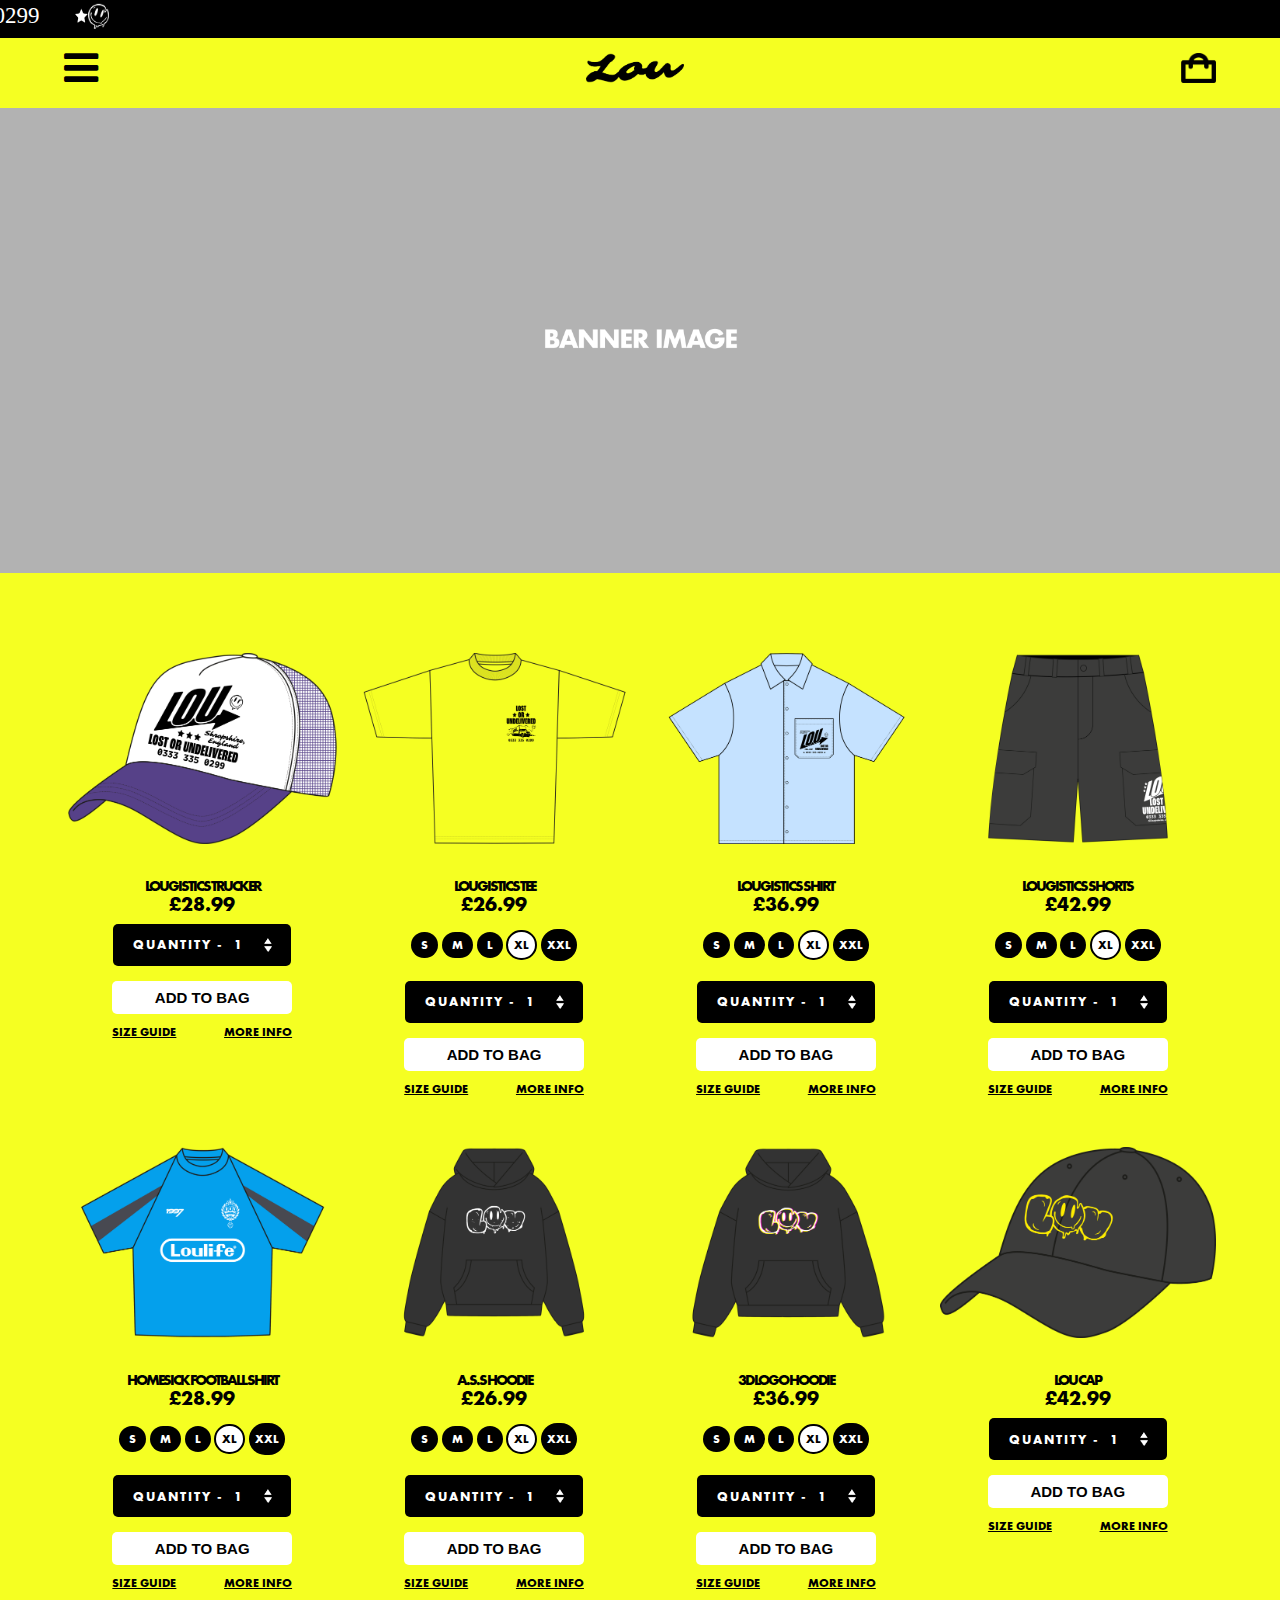
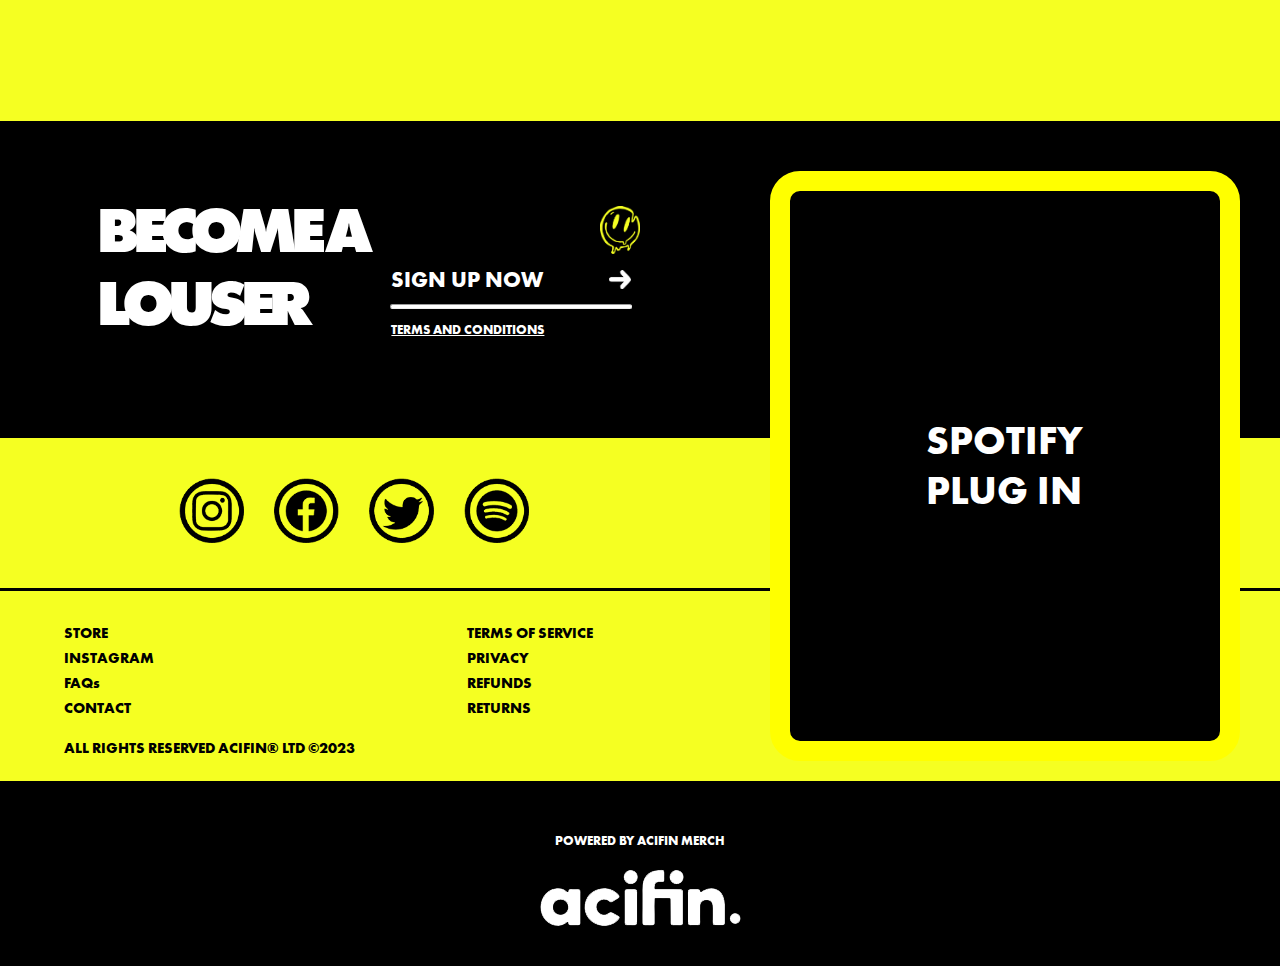
<file: index.html>
<!DOCTYPE html>
<html lang="en">
<head>
    <meta charset="UTF-8">
    <meta name="viewport" content="width=device-width, initial-scale=1.0">
    <link rel="stylesheet" href="https://cdnjs.cloudflare.com/ajax/libs/font-awesome/4.7.0/css/font-awesome.min.css">
    <link href="https://fonts.googleapis.com/css2?family=Geologica&family=Lato:wght@900&display=swap" rel="stylesheet">
    <link rel="stylesheet" href="assets/style.css">
    <title>Lou Logistic</title>
</head>
<body>
    <header class="main_header">
        <section class="sub_header_sec">
            <div class="marquee">
                <span>
                    <div class="marquee_elements">
                        <img src="assets/images/marquee-star.png" alt="Star">
                        <p> 0333 335 0299 </p>
                        <img src="assets/images/marquee-star.png" alt="Star">
                    </div>
                    <img src="assets/images/marquee-logo.png" alt="LouLogistic">
                    <div class="marquee_elements">
                        <img src="assets/images/marquee-star.png" alt="Star">
                        <p> 0333 335 0299 </p>
                        <img src="assets/images/marquee-star.png" alt="Star">
                    </div>
                    <img class="smile" src="assets/images/marquee-smiley.png" alt="Smiley" style="width: 25px; height: 25px;">
                    <div class="marquee_elements none-on-mobile">
                        <img src="assets/images/marquee-star.png" alt="Star">
                        <p> 0333 335 0299 </p>
                        <img src="assets/images/marquee-star.png" alt="Star">
                    </div>
                    <img class="none-on-mobile" src="assets/images/marquee-logo.png" alt="LouLogistic">
                    <div class="marquee_elements none-on-mobile">
                        <img src="assets/images/marquee-star.png" alt="Star">
                        <p> 0333 335 0299 </p>
                        <img src="assets/images/marquee-star.png" alt="Star">
                    </div>
                    <img class="none-on-mobile" src="assets/images/marquee-smiley.png" alt="Smiley" style="width: 25px; height: 25px;">
                </span>
            </div>
            <div class="show_on_mobile" style="display: none;">
                <div class="marquee">
                    <span>
                        <div class="marquee_elements">
                            <img src="assets/images/marquee-star.png" alt="Star">
                            <p> 0333 335 0299 </p>
                            <img src="assets/images/marquee-star.png" alt="Star">
                        </div>
                        <img src="assets/images/marquee-logo.png" alt="LouLogistic">
                        <div class="marquee_elements none-on-mobile">
                            <img src="assets/images/marquee-star.png" alt="Star">
                            <p> 0333 335 0299 </p>
                            <img src="assets/images/marquee-star.png" alt="Star">
                        </div>
                        <img src="assets/images/marquee-smiley.png" alt="Smiley" style="width: 25px; height: 25px;">
                    </span>
                </div>
            </div>
        </section>
        <section class="main_header_sec">
            <div class="container">
                <div class="header_elements">
                    <div class="menu_wrapper">
                        <a href="javascript:void(0);" class="icon" onclick="myFunction()">
                            <i class="fa fa-bars"></i>
                        </a>
                    </div>
                    <div class="logo_sec">
                        <a href="index.html">
                            <img src="assets/images/logo.png" alt="Lou Logistic">
                        </a>
                    </div>
                    <div class="cart_wrapper">
                        <img src="assets/images/cart.png" alt="Cart">
                    </div>
                </div>
            </div>
            <div id="myLinks">
                <div class="menu-logo">
                    <a href="index.html">
                        <img src="assets/images/logo.png" alt="Lou Lougistics">
                    </a>
                </div>
                <a href="index.html">Home</a>
                <a href="#">Store</a>
                <a href="#">Spotify</a>
                <a href="#">Live Shows</a>
                <a href="#">My Account</a>
                <a href="#">Contact Us</a>
                <div class="menu-footer">
                    <p>Powered By</p>
                    <img src="assets/images/copyright_logo.png" alt="Acifin">
                </div>
            </div>
        </section>
        <section class="banner_wrapper">
            <img src="assets/images/banner.png" alt="Banner">
        </section>
    </header>
    <main class="main_wrapper">
        <div class="container">
            <section class="main_product_wrapper">
                <div class="product_section">
                    <div class="product_img">
                        <img src="assets/images/cap.png" alt="Cap">
                    </div>
                    <div class="product_title">
                        <h5>Lougistics Trucker</h5>
                        <p>£28.99</p>
                    </div>
                    <div class="product_quantity">
                        <p>Quantity - <span> 1 </span></p><div class="icon_sec"><img src="assets/images/arrow-upper.png" alt="arrow-up"><img src="assets/images/arrow-down.png" alt="arrow-down"></div>
                    </div>
                    <div class="add_to_cart">
                        <button>Add to Bag</button>
                    </div>
                    <div class="other_info_sec">
                        <a href="#">Size Guide</a>
                        <a href="#">More Info</a>
                    </div>
                </div>
                <div class="product_section">
                    <div class="product_img">
                        <img src="assets/images/shirt.png" alt="Cap">
                    </div>
                    <div class="product_title">
                        <h5>Lougistics Tee</h5>
                        <p>£26.99</p>
                    </div>
                    <div class="size_selector">
                        <p class="single">S</p>
                        <p class="single">M</p>
                        <p class="single">L</p>
                        <p class="double">XL</p>
                        <p class="triple">XXL</p>
                    </div>
                    <div class="product_quantity">
                        <p>Quantity - <span> 1 </span></p><div class="icon_sec"><img src="assets/images/arrow-upper.png" alt="arrow-up"><img src="assets/images/arrow-down.png" alt="arrow-down"></div>
                    </div>
                    <div class="add_to_cart">
                        <button>Add to Bag</button>
                    </div>
                    <div class="other_info_sec">
                        <a href="#">Size Guide</a>
                        <a href="#">More Info</a>
                    </div>
                </div>
                <div class="product_section">
                    <div class="product_img">
                        <img src="assets/images/tee.png" alt="Cap">
                    </div>
                    <div class="product_title">
                        <h5>Lougistics Shirt</h5>
                        <p>£36.99</p>
                    </div>
                    <div class="size_selector">
                        <p class="single">S</p>
                        <p class="single">M</p>
                        <p class="single">L</p>
                        <p class="double">XL</p>
                        <p class="triple">XXL</p>
                    </div>
                    <div class="product_quantity">
                        <p>Quantity - <span> 1 </span></p><div class="icon_sec"><img src="assets/images/arrow-upper.png" alt="arrow-up"><img src="assets/images/arrow-down.png" alt="arrow-down"></div>
                    </div>
                    <div class="add_to_cart">
                        <button>Add to Bag</button>
                    </div>
                    <div class="other_info_sec">
                        <a href="#">Size Guide</a>
                        <a href="#">More Info</a>
                    </div>
                </div>
                <div class="product_section">
                    <div class="product_img">
                        <img src="assets/images/shorts.png" alt="Cap">
                    </div>
                    <div class="product_title">
                        <h5>Lougistics Shorts</h5>
                        <p>£42.99</p>
                    </div>
                    <div class="size_selector">
                        <p class="single">S</p>
                        <p class="single">M</p>
                        <p class="single">L</p>
                        <p class="double">XL</p>
                        <p class="triple">XXL</p>
                    </div>
                    <div class="product_quantity">
                        <p>Quantity - <span> 1 </span></p><div class="icon_sec"><img src="assets/images/arrow-upper.png" alt="arrow-up"><img src="assets/images/arrow-down.png" alt="arrow-down"></div>
                    </div>
                    <div class="add_to_cart">
                        <button>Add to Bag</button>
                    </div>
                    <div class="other_info_sec">
                        <a href="#">Size Guide</a>
                        <a href="#">More Info</a>
                    </div>
                </div>
            </section>
            <section class="main_product_wrapper">
                <div class="product_section">
                    <div class="product_img">
                        <img src="assets/images/blue-tee.png" alt="Cap">
                    </div>
                    <div class="product_title">
                        <h5>Homesick Football Shirt</h5>
                        <p>£28.99</p>
                    </div>
                    <div class="size_selector">
                        <p class="single">S</p>
                        <p class="single">M</p>
                        <p class="single">L</p>
                        <p class="double">XL</p>
                        <p class="triple">XXL</p>
                    </div>
                    <div class="product_quantity">
                        <p>Quantity - <span> 1 </span></p><div class="icon_sec"><img src="assets/images/arrow-upper.png" alt="arrow-up"><img src="assets/images/arrow-down.png" alt="arrow-down"></div>
                    </div>
                    <div class="add_to_cart">
                        <button>Add to Bag</button>
                    </div>
                    <div class="other_info_sec">
                        <a href="#">Size Guide</a>
                        <a href="#">More Info</a>
                    </div>
                </div>
                <div class="product_section">
                    <div class="product_img">
                        <img src="assets/images/black-hoodie.png" alt="Cap">
                    </div>
                    <div class="product_title">
                        <h5>A.S.S Hoodie</h5>
                        <p>£26.99</p>
                    </div>
                    <div class="size_selector">
                        <p class="single">S</p>
                        <p class="single">M</p>
                        <p class="single">L</p>
                        <p class="double">XL</p>
                        <p class="triple">XXL</p>
                    </div>
                    <div class="product_quantity">
                        <p>Quantity - <span> 1 </span></p><div class="icon_sec"><img src="assets/images/arrow-upper.png" alt="arrow-up"><img src="assets/images/arrow-down.png" alt="arrow-down"></div>
                    </div>
                    <div class="add_to_cart">
                        <button>Add to Bag</button>
                    </div>
                    <div class="other_info_sec">
                        <a href="#">Size Guide</a>
                        <a href="#">More Info</a>
                    </div>
                </div>
                <div class="product_section">
                    <div class="product_img">
                        <img src="assets/images/3d-hoodie.png" alt="Cap">
                    </div>
                    <div class="product_title">
                        <h5>3d Logo Hoodie</h5>
                        <p>£36.99</p>
                    </div>
                    <div class="size_selector">
                        <p class="single">S</p>
                        <p class="single">M</p>
                        <p class="single">L</p>
                        <p class="double">XL</p>
                        <p class="triple">XXL</p>
                    </div>
                    <div class="product_quantity">
                        <p>Quantity - <span> 1 </span></p><div class="icon_sec"><img src="assets/images/arrow-upper.png" alt="arrow-up"><img src="assets/images/arrow-down.png" alt="arrow-down"></div>
                    </div>
                    <div class="add_to_cart">
                        <button>Add to Bag</button>
                    </div>
                    <div class="other_info_sec">
                        <a href="#">Size Guide</a>
                        <a href="#">More Info</a>
                    </div>
                </div>
                <div class="product_section">
                    <div class="product_img">
                        <img src="assets/images/black-cap.png" alt="Cap">
                    </div>
                    <div class="product_title">
                        <h5>Lou Cap</h5>
                        <p>£42.99</p>
                    </div>
                    <div class="product_quantity">
                        <p>Quantity - <span> 1 </span></p><div class="icon_sec"><img src="assets/images/arrow-upper.png" alt="arrow-up"><img src="assets/images/arrow-down.png" alt="arrow-down"></div>
                    </div>
                    <div class="add_to_cart">
                        <button>Add to Bag</button>
                    </div>
                    <div class="other_info_sec">
                        <a href="#">Size Guide</a>
                        <a href="#">More Info</a>
                    </div>
                </div>
            </section>
            <section class="tab_display" style="display: none;">
                <section class="main_product_wrapper">
                    <div class="product_section">
                        <div class="product_img">
                            <img src="assets/images/cap.png" alt="Cap">
                        </div>
                        <div class="product_title">
                            <h5>Lougistics Trucker</h5>
                            <p>£28.99</p>
                        </div>
                        <div class="product_quantity">
                            <p>Quantity - <span> 1 </span></p><div class="icon_sec"><img src="assets/images/arrow-upper.png" alt="arrow-up"><img src="assets/images/arrow-down.png" alt="arrow-down"></div>
                        </div>
                        <div class="add_to_cart">
                            <button>Add to Bag</button>
                        </div>
                        <div class="other_info_sec">
                            <a href="#">Size Guide</a>
                            <a href="#">More Info</a>
                        </div>
                    </div>
                    <div class="product_section">
                        <div class="product_img">
                            <img src="assets/images/shirt.png" alt="Cap">
                        </div>
                        <div class="product_title">
                            <h5>Lougistics Tee</h5>
                            <p>£26.99</p>
                        </div>
                        <div class="size_selector">
                            <p class="single">S</p>
                            <p class="single">M</p>
                            <p class="single">L</p>
                            <p class="double">XL</p>
                            <p class="triple">XXL</p>
                        </div>
                        <div class="product_quantity">
                            <p>Quantity - <span> 1 </span></p><div class="icon_sec"><img src="assets/images/arrow-upper.png" alt="arrow-up"><img src="assets/images/arrow-down.png" alt="arrow-down"></div>
                        </div>
                        <div class="add_to_cart">
                            <button>Add to Bag</button>
                        </div>
                        <div class="other_info_sec">
                            <a href="#">Size Guide</a>
                            <a href="#">More Info</a>
                        </div>
                    </div>
                    <div class="product_section">
                        <div class="product_img">
                            <img src="assets/images/tee.png" alt="Cap">
                        </div>
                        <div class="product_title">
                            <h5>Lougistics Shirt</h5>
                            <p>£36.99</p>
                        </div>
                        <div class="size_selector">
                            <p class="single">S</p>
                            <p class="single">M</p>
                            <p class="single">L</p>
                            <p class="double">XL</p>
                            <p class="triple">XXL</p>
                        </div>
                        <div class="product_quantity">
                            <p>Quantity - <span> 1 </span></p><div class="icon_sec"><img src="assets/images/arrow-upper.png" alt="arrow-up"><img src="assets/images/arrow-down.png" alt="arrow-down"></div>
                        </div>
                        <div class="add_to_cart">
                            <button>Add to Bag</button>
                        </div>
                        <div class="other_info_sec">
                            <a href="#">Size Guide</a>
                            <a href="#">More Info</a>
                        </div>
                    </div>
                    <div class="product_section">
                        <div class="product_img">
                            <img src="assets/images/shorts.png" alt="Cap">
                        </div>
                        <div class="product_title">
                            <h5>Lougistics Shorts</h5>
                            <p>£42.99</p>
                        </div>
                        <div class="size_selector">
                            <p class="single">S</p>
                            <p class="single">M</p>
                            <p class="single">L</p>
                            <p class="double">XL</p>
                            <p class="triple">XXL</p>
                        </div>
                        <div class="product_quantity">
                            <p>Quantity - <span> 1 </span></p><div class="icon_sec"><img src="assets/images/arrow-upper.png" alt="arrow-up"><img src="assets/images/arrow-down.png" alt="arrow-down"></div>
                        </div>
                        <div class="add_to_cart">
                            <button>Add to Bag</button>
                        </div>
                        <div class="other_info_sec">
                            <a href="#">Size Guide</a>
                            <a href="#">More Info</a>
                        </div>
                    </div>
                    <div class="product_section">
                        <div class="product_img">
                            <img src="assets/images/blue-tee.png" alt="Cap">
                        </div>
                        <div class="product_title">
                            <h5>Homesick Football Shirt</h5>
                            <p>£28.99</p>
                        </div>
                        <div class="size_selector">
                            <p class="single">S</p>
                            <p class="single">M</p>
                            <p class="single">L</p>
                            <p class="double">XL</p>
                            <p class="triple">XXL</p>
                        </div>
                        <div class="product_quantity">
                            <p>Quantity - <span> 1 </span></p><div class="icon_sec"><img src="assets/images/arrow-upper.png" alt="arrow-up"><img src="assets/images/arrow-down.png" alt="arrow-down"></div>
                        </div>
                        <div class="add_to_cart">
                            <button>Add to Bag</button>
                        </div>
                        <div class="other_info_sec">
                            <a href="#">Size Guide</a>
                            <a href="#">More Info</a>
                        </div>
                    </div>
                    <div class="product_section">
                        <div class="product_img">
                            <img src="assets/images/black-hoodie.png" alt="Cap">
                        </div>
                        <div class="product_title">
                            <h5>A.S.S Hoodie</h5>
                            <p>£26.99</p>
                        </div>
                        <div class="size_selector">
                            <p class="single">S</p>
                            <p class="single">M</p>
                            <p class="single">L</p>
                            <p class="double">XL</p>
                            <p class="triple">XXL</p>
                        </div>
                        <div class="product_quantity">
                            <p>Quantity - <span> 1 </span></p><div class="icon_sec"><img src="assets/images/arrow-upper.png" alt="arrow-up"><img src="assets/images/arrow-down.png" alt="arrow-down"></div>
                        </div>
                        <div class="add_to_cart">
                            <button>Add to Bag</button>
                        </div>
                        <div class="other_info_sec">
                            <a href="#">Size Guide</a>
                            <a href="#">More Info</a>
                        </div>
                    </div>
                    <div class="product_section">
                        <div class="product_img">
                            <img src="assets/images/3d-hoodie.png" alt="Cap">
                        </div>
                        <div class="product_title">
                            <h5>3d Logo Hoodie</h5>
                            <p>£36.99</p>
                        </div>
                        <div class="size_selector">
                            <p class="single">S</p>
                            <p class="single">M</p>
                            <p class="single">L</p>
                            <p class="double">XL</p>
                            <p class="triple">XXL</p>
                        </div>
                        <div class="product_quantity">
                            <p>Quantity - <span> 1 </span></p><div class="icon_sec"><img src="assets/images/arrow-upper.png" alt="arrow-up"><img src="assets/images/arrow-down.png" alt="arrow-down"></div>
                        </div>
                        <div class="add_to_cart">
                            <button>Add to Bag</button>
                        </div>
                        <div class="other_info_sec">
                            <a href="#">Size Guide</a>
                            <a href="#">More Info</a>
                        </div>
                    </div>
                    <div class="product_section">
                        <div class="product_img">
                            <img src="assets/images/black-cap.png" alt="Cap">
                        </div>
                        <div class="product_title">
                            <h5>Lou Cap</h5>
                            <p>£42.99</p>
                        </div>
                        <div class="product_quantity">
                            <p>Quantity - <span> 1 </span></p><div class="icon_sec"><img src="assets/images/arrow-upper.png" alt="arrow-up"><img src="assets/images/arrow-down.png" alt="arrow-down"></div>
                        </div>
                        <div class="add_to_cart">
                            <button>Add to Bag</button>
                        </div>
                        <div class="other_info_sec">
                            <a href="#">Size Guide</a>
                            <a href="#">More Info</a>
                        </div>
                    </div>
                </section>
            </section>
            <section class="spotify_container" style="display: none;">
                <h3>Spotify<br>Plug In</h3>
          </section>
        </div>
    </main>
    <footer class="main-footer">
        <section class="black_bg">
            <div class="container">
                <div class="footer_wrapper">
                    <div class="footer_txt">
                        <div class="footer_sec">
                            <h3>Become A</h3>
                            <img src="assets/images/yellow-smily.png" alt="Smile">
                        </div>
                        <div class="footer_sec2">
                            <h3>Louser</h3>
                            <div class="signup_sec">
                                <div class="signup_title">
                                    <h6>Sign Up Now</h6>
                                    <img src="assets/images/signup-icon.png" alt="Signup Arrow">
                                </div>
                                <hr>
                                <a href="#">Terms and Conditions</a>
                            </div>
                        </div>
                    </div>
                </div>
            </div>
        </section>
        <section class="yellow_bg">
            <div class="container">
                <div class="social_sec">
                    <a href="#"><img src="assets/images/instagram.png" alt="instagram"></a>
                    <a href="#"><img src="assets/images/facebook.png" alt="facebook"></a>
                    <a href="#"><img src="assets/images/twitter.png" alt="twitter"></a>
                    <a href="#"><img src="assets/images/spotify.png" alt="Spotify"></a>
                </div>
            </div>
        </section>
        <section class="last_yellow_bg">
            <div class="container">
                <div class="footer_menu_wrapper">
                    <div class="footer_menu">
                        <a href="#">STORE</a>
                        <a href="#">INSTAGRAM</a>
                        <a href="#">FAQs</a>
                        <a href="#">CONTACT</a>
                    </div>
                    <div class="footer_menu">
                        <a href="#">TERMS OF SERVICE</a>
                        <a href="#">PRIVACY</a>
                        <a href="#">REFUNDS</a>
                        <a href="#">RETURNS</a>
                    </div>
                </div>
                <div class="copyright_wrapper">
                    <p>All Rights Reserved Acifin® LTD ©2023</p>
                </div>
            </div>
        </section>
        <section class="black_bg">
            <p>Powered By ACIFIN Merch</p>
            <img src="assets/images/white-logo.png" alt="Copyright">
        </section>
        <section class="spotify_container">
              <h3>Spotify<br>Plug In</h3>
        </section>
    </footer>
    <script>
        function myFunction() {
          var x = document.getElementById("myLinks");
          if (x.style.display === "flex") {
            x.style.display = "none";
          } else {
            x.style.display = "flex";
          }
        }
    </script>
    <script>
        const marquee = document.querySelector('.marquee span');

        marquee.innerHTML += marquee.innerHTML; // Duplicate the content for looping

        function animateMarquee() {
        const marqueeWidth = marquee.clientWidth;
        const containerWidth = document.querySelector('.marquee').clientWidth;
        const animationDuration = marqueeWidth / 50; // Adjust the speed by changing the divisor

        marquee.style.transform = `translateX(-${marqueeWidth}px)`;
        marquee.style.transition = `transform ${animationDuration}s linear`;

        setTimeout(() => {
            marquee.style.transform = 'translateX(0)';
            marquee.style.transition = 'none';
            setTimeout(animateMarquee, 0); // Start the animation again
        }, animationDuration * 1000);
        }

        animateMarquee();

    </script>
</body>
</html>
</file>
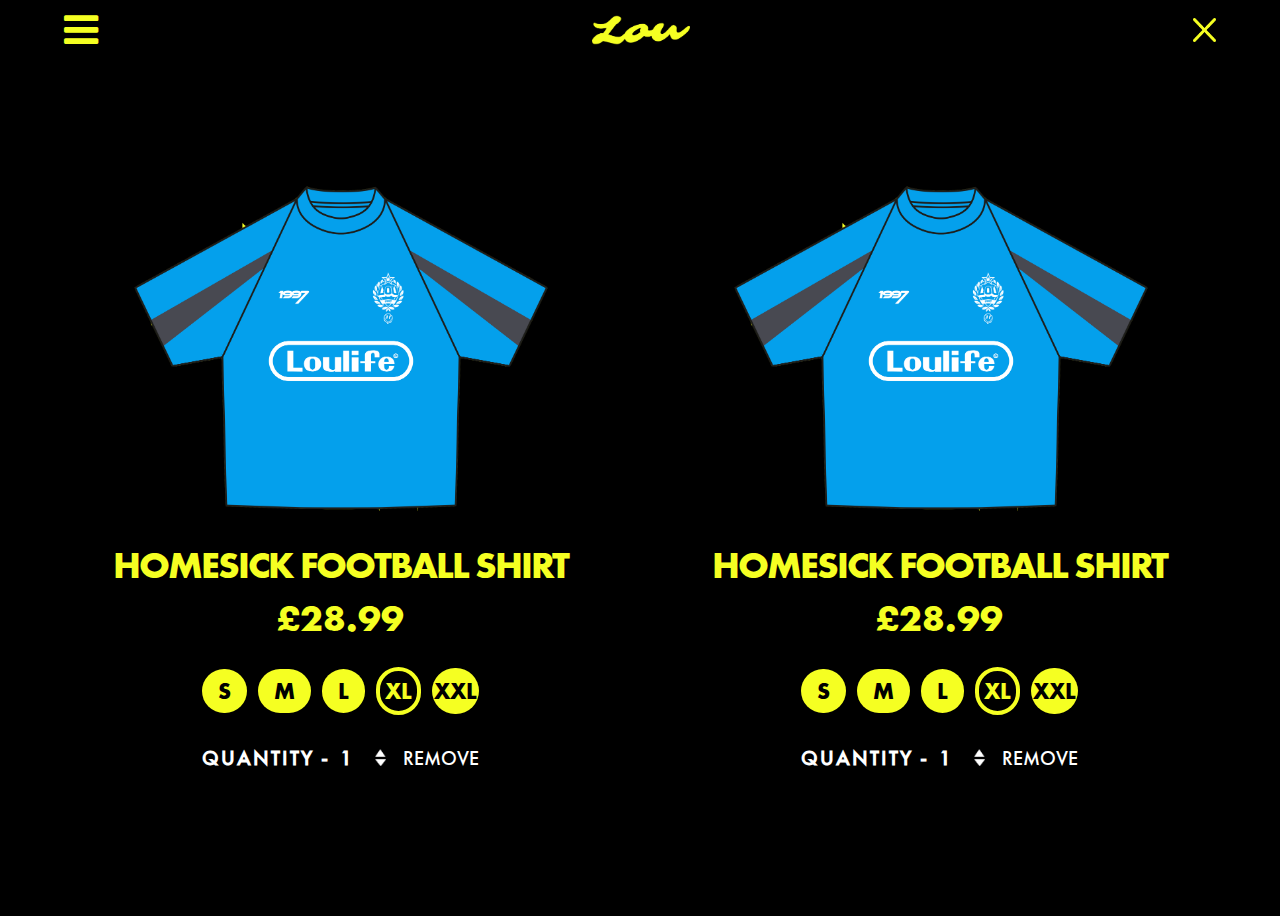
<file: cart-design.html>
<!DOCTYPE html>
<html lang="en">
<head>
    <meta charset="UTF-8">
    <meta name="viewport" content="width=device-width, initial-scale=1.0">
    <link rel="stylesheet" href="https://cdnjs.cloudflare.com/ajax/libs/font-awesome/4.7.0/css/font-awesome.min.css">
    <link rel="stylesheet" href="assets/style.css">
    <title>Lou Logistic - Product Detail</title>
</head>
<body class="cart_sec">
    <header class="main_header">
        <section class="main_header_sec">
            <div class="container">
                <div class="header_elements">
                    <div class="menu_wrapper">
                        <a href="javascript:void(0);" class="icon" onclick="myFunction()">
                            <i class="fa fa-bars"></i>
                        </a>
                    </div>
                    <div class="logo_sec">
                        <a href="index.html">
                            <img src="assets/images/yellow-logo.png" alt="Lou Logistic">
                        </a>
                    </div>
                    <div class="cart_wrapper">
                        <img src="assets/images/cancle.png" alt="Cancle">
                    </div>
                </div>
            </div>
            <div id="myLinks">
                <div class="menu-logo">
                    <img src="assets/images/logo.png" alt="Lou Lougistics">
                </div>
                <a href="index.html">Home</a>
                <a href="#">Store</a>
                <a href="#">Spotify</a>
                <a href="#">Live Shows</a>
                <a href="#">My Account</a>
                <a href="#">Contact Us</a>
                <div class="menu-footer">
                    <p>Powered By</p>
                    <img src="assets/images/copyright_logo.png" alt="Acifin">
                </div>
            </div>
        </section>
    </header>
    <main class="main_cart_wrapper">
        <div class="container">
            <div class="main_cart_sec">
                <section class="main_product_wrapper">
                    <div class="product_section">
                        <div class="product_img">
                            <img src="assets/images/blue-tee.png" alt="Cap">
                        </div>
                        <div class="product_title">
                            <h5>Homesick Football Shirt</h5>
                            <p>£28.99</p>
                        </div>
                        <div class="size_selector">
                            <p class="single">S</p>
                            <p class="single">M</p>
                            <p class="single">L</p>
                            <p class="double">XL</p>
                            <p class="triple">XXL</p>
                        </div>
                        <div class="remove_sec">
                            <div class="product_quantity">
                                <p>Quantity - <span> 1 </span></p><div class="icon_sec"><img src="assets/images/arrow-upper.png" alt="arrow-up"><img src="assets/images/arrow-down.png" alt="arrow-down"></div>
                            </div>
                            <p>Remove</p>
                        </div>
                    </div>
                    <div class="product_section">
                        <div class="product_img">
                            <img src="assets/images/blue-tee.png" alt="Cap">
                        </div>
                        <div class="product_title">
                            <h5>Homesick Football Shirt</h5>
                            <p>£28.99</p>
                        </div>
                        <div class="size_selector">
                            <p class="single">S</p>
                            <p class="single">M</p>
                            <p class="single">L</p>
                            <p class="double">XL</p>
                            <p class="triple">XXL</p>
                        </div>
                        <div class="remove_sec">
                            <div class="product_quantity">
                                <p>Quantity - <span> 1 </span></p><div class="icon_sec"><img src="assets/images/arrow-upper.png" alt="arrow-up"><img src="assets/images/arrow-down.png" alt="arrow-down"></div>
                            </div>
                            <p>Remove</p>
                        </div>
                    </div>
                </section>
            </div>
        </div>
    </main>
    
    <script>
        function myFunction() {
          var x = document.getElementById("myLinks");
          if (x.style.display === "flex") {
            x.style.display = "none";
          } else {
            x.style.display = "flex";
          }
        }
    </script>
</body>
</html>
</file>
<file: assets/style.css>
@font-face {
    font-family: 'FuturaPTMedium';
    src: url('../assets/fonts/FuturaPTMedium.otf') format('opentype');
    font-weight: 500;
    font-style: normal;
  }
@font-face {
    font-family: 'FuturaPTBold';
    src: url('../assets/fonts/FuturaPTBold.otf') format('opentype');
    font-weight: 800;
    font-style: normal;
  }
  @font-face {
    font-family: 'FuturaPTExtraBold';
    src: url('../assets/fonts/FuturaPTExtraBold.otf') format('opentype');
    font-weight: 900;
    font-style: normal;
  }


body {
    margin: 0px;
    font-family: 'FuturaPTBold';
}
.main_header {
    display: flex;
    max-width: 100%;
    flex-wrap: wrap;
}
.sub_header_sec {
    display: flex;
    width: 100%;
    flex-wrap: wrap;
    align-items: center;
    justify-content: space-between;
    height: 38px;
    background: #000;
    overflow: hidden;
}
.main_header .sub_header_sec .marquee {
    display: flex;
    width: 100%;
    flex-wrap: wrap;
    align-items: center;
    justify-content: space-around;
    white-space: nowrap;
    overflow: hidden;
    transform: translateY(-10%);
}
.main_header .sub_header_sec .marquee span {
    display: flex;
    width: 100%;
    align-items: center;
    justify-content: space-between;
}
.sub_header_sec .marquee_elements {
    display: flex;
    width: 40%;
    align-items: center;
    justify-content: space-between;
}
.sub_header_sec .marquee_elements img {
    max-width: 13px;
    width: 100%;
}
.sub_header_sec .marquee_elements p {
    color: #fff;
    font-family: 'Monotalic';
    font-size: 26px;
    line-height: 0px;
    margin: 0px;
}
.sub_header_sec img {
    max-width: 40px;
    width: 100%;
}
.main_header .main_header_sec {
    background: #f5ff22;
    display: flex;
    width: 100%;
    flex-wrap: wrap;
    position: relative;
}
.container {
    width: 81%;
    margin: 0 auto;
}
.main_header .main_header_sec .container .header_elements {
    display: flex;
    width: 100%;
    align-items: center;
    justify-content: space-between;
    padding: 10px 0px 20px;
    position: relative;
}
.main_header .main_header_sec .container .header_elements .menu_wrapper {
    display: flex;
    width: 2.2%;
}
.main_header .main_header_sec .container .header_elements .menu_wrapper a i {
    font-size: 40px;
    color: #000;
}
.main_header .main_header_sec .container .header_elements .logo_sec {
    display: flex;
    width: 85%;
    align-items: center;
    justify-content: center;
}
.main_header .main_header_sec .container .header_elements .logo_sec a {
    display: flex;
    width: 100%;
    align-items: center;
    justify-content: center;
}
.main_header .main_header_sec .container .header_elements .logo_sec a img {
    max-width: 10%;
}
.main_header .main_header_sec .container .header_elements .cart_wrapper {
    display: flex;
    width: 3%;
    align-items: center;
    justify-content: flex-end;
}
.main_header .main_header_sec .container .header_elements .cart_wrapper img {
    max-width: 100%;
}
.main_header .main_header_sec #myLinks {
    position: absolute;
    width: 100%;
    flex-flow: column wrap;
    align-items: center;
    justify-content: center;
    top: 0;
    background: #f5ff22;
    border-bottom: 6px solid #000;
}
.main_header .main_header_sec #myLinks .menu-logo {
    display: flex;
    width: 6%;
    margin: 50px auto;
}
.main_header .main_header_sec #myLinks .menu-logo img {
    max-width: 100%;
}
.main_header .main_header_sec #myLinks a {
    display: flex;
    width: 100%;
    align-items: center;
    justify-content: center;
    text-transform: uppercase;
    text-decoration: none;
    color: #000;
    font-size: 40px;
    line-height: 50px;
    margin-bottom: 20px;
}
.main_header .main_header_sec #myLinks .menu-footer {
    display: flex;
    width: 100%;
    flex-flow: column wrap;
    align-items: center;
    justify-content: center;
    margin-top: 50px;
}
.main_header .main_header_sec #myLinks .menu-footer p {
    font-size: 12px;
    text-transform: uppercase;
    margin: 20px;
}
.main_header .main_header_sec #myLinks .menu-footer img {
    max-width: 90px;
}
.main_header .main_header_sec #myLinks .menu-footer {
    display: flex;
    width: 100%;
    flex-flow: column wrap;
    align-items: center;
    justify-content: center;
    margin: 40px 0px 30px;
}
#myLinks {
    display: none;
  }
  .main_header .banner_wrapper {
    display: flex;
    width: 100%;
    flex-wrap: wrap;
}   
.main_header .banner_wrapper img {
    max-width: 100%;
}
.main_wrapper {
    background: #f5ff22;
    padding: 80px 0px;
}
.main_wrapper .container .main_product_wrapper {
    display: flex;
    width: 100%;
    flex-wrap: wrap;
    align-items: flex-start;
    justify-content: space-between;
    margin-bottom: 40px;
}
.main_product_wrapper .product_section {
    display: flex;
    width: 24%;
    flex-flow: column wrap;
}
.main_product_wrapper .product_section .product_img {
    display: flex;
    width: 100%;
}
.main_product_wrapper .product_section .product_img img {
    max-width: 100%;
}
.main_product_wrapper .product_section .product_title {
    display: flex;
    width: 100%;
    flex-flow: column wrap;
    align-items: center;
    justify-content: center;
}
.main_product_wrapper .product_section .product_title h5 {
    font-size: 31px;
    line-height: 41px;
    text-transform: uppercase;
    margin: 30px 0px 5px;
    letter-spacing: -2px;
}
.main_product_wrapper .product_section .product_title p {
    font-size: 28px;
    line-height: 8px;
    font-weight: 900;
    font-family: 'FuturaPTBold';
    margin: 0px;
}
.main_product_wrapper .product_section .size_selector {
    display: flex;
    width: 55%;
    margin: 25px auto 0px;
    flex-wrap: wrap;
    align-items: center;
    justify-content: space-between;
}
.main_product_wrapper .product_section .size_selector .single {
    font-size: 17px;
    line-height: 12px;
    padding: 13px 14px;
    background: #000;
    color: #fff;
    border-radius: 29px;
    margin: 0px;
    display: flex;
    align-items: center;
    justify-content: center;
}
.main_product_wrapper .product_section .size_selector .double {
    background: #fff;
    border: 2px solid #000;
    border-radius: 29px;
    font-size: 17px;
    line-height: 12px;
    padding: 13px 8px;
    margin: 0px;
}
.main_product_wrapper .product_section .size_selector .triple {
    font-size: 17px;
    line-height: 12px;
    background: #000;
    color: #fff;
    border-radius: 29px;
    padding: 14px 4px;
    margin: 0px;
}
.main_product_wrapper .product_section .product_quantity {
    display: flex;
    width: 45%;
    flex-wrap: wrap;
    background: #000;
    align-items: center;
    justify-content: space-between;
    padding: 8px 20px;
    margin: 20px auto 15px;
    border-radius: 5px;
}
.main_product_wrapper .product_section .product_quantity p {
    display: flex;
    width: 92%;
    color: #fff;
    font-size: 19px;
    text-transform: uppercase;
    font-weight: 600;
    letter-spacing: 2px;
    margin: 0px;
}
.main_product_wrapper .product_section .product_quantity p span {
    margin-left: 10px;
}
.main_product_wrapper .product_section .product_quantity .icon_sec {
    width: 6%;
    padding: 5px 0px;
    display: flex;
    flex-flow: column wrap;
    align-items: center;
    justify-content: center;
}
.main_product_wrapper .product_section .product_quantity .icon_sec img {
    max-width: 100%;
    margin: 1px;
}
.main_product_wrapper .product_section .add_to_cart {
    display: flex;
    width: 54%;
    margin: 0 auto;
}
.main_product_wrapper .product_section .add_to_cart button {
    display: flex;
    width: 100%;
    border: none;
    background: #fff;
    border-radius: 5px;
    align-items: center;
    justify-content: center;
    text-transform: uppercase;
    font-size: 22px;
    font-weight: 900;
    padding: 8px;
}
.main_product_wrapper .product_section .other_info_sec {
    display: flex;
    width: 52%;
    margin: 10px auto;
    align-items: center;
    justify-content: space-between;
}
.main_product_wrapper .product_section .other_info_sec a {
    color: #000;
    text-transform: uppercase;
    font-weight: 900;
    font-size: 12px;
}
.main-footer {
    display: flex;
    width: 100%;
    flex-wrap: wrap;
    position: relative;
}
.main-footer .black_bg {
    background: #000;
    display: flex;
    width: 100%;
    align-items: center;
    justify-content: center;
    flex-flow: column wrap;
    padding: 35px;
}
.main-footer .black_bg p {
    color: #fff;
    text-transform: uppercase;
    font-size: 13px;
    line-height: 23px;
}
.main-footer .black_bg img {
    max-width: 100%;
}
.main-footer .container .footer_wrapper {
    display: flex;
    width: 100%;
    flex-wrap: wrap;
}
.main-footer .container .footer_wrapper .footer_txt {
    display: flex;
    width: 50%;
    flex-flow: column wrap;
    padding: 50px 0px;
}
.main-footer .container .footer_wrapper .footer_txt .footer_sec {
    display: flex;
    width: 100%;
    flex-wrap: wrap;
    align-items: center;
    justify-content: space-between;
}
.main-footer .container .footer_wrapper .footer_txt .footer_sec h3 {
    color: #fff;
    font-size: 70px;
    line-height: 80px;
    text-transform: uppercase;
    font-weight: 900;
    width: 50%;
    margin: 0px;
}
.main-footer .container .footer_wrapper .footer_txt .footer_sec img {
    display: flex;
    width: 50%;
    max-width: 60px;
}
.main-footer .container .footer_wrapper .footer_txt .footer_sec h3 {
    color: #fff;
    font-size: 90px;
    line-height: 20px;
    text-transform: uppercase;
    font-weight: 900;
    width: 65%;
    margin: 0px;
    letter-spacing: -8px;
    font-family: 'FuturaPTExtraBold';
}
.main-footer .container .footer_wrapper .footer_txt .footer_sec .signup_sec {
    display: flex;
    width: 50%;
    flex-flow: column wrap;
    align-items: center;
    justify-content: space-between;
}
.main-footer .container .footer_wrapper .footer_txt .footer_sec .signup_sec .signup_title {
    display: flex;
    width: 100%;
    flex-wrap: wrap;
    align-items: center;
    justify-content: space-between;
}
.main-footer .container .footer_wrapper .footer_txt .footer_sec .signup_sec .signup_title h6 {
    color: #fff;
    font-size: 25px;
    line-height: 35px;
    margin: 0px;
    text-transform: uppercase;
}
.main-footer .container .footer_wrapper .footer_txt .footer_sec .signup_sec .signup_title img {
    display: flex;
    width: 50%;
    max-width: 27px;
}
.main-footer .container .footer_wrapper .footer_txt .footer_sec2 {
    display: flex;
    width: 100%;
    flex-wrap: wrap;
    align-items: center;
    justify-content: space-between;
}
.main-footer .container .footer_wrapper .footer_txt .footer_sec2 h3 {
    color: #fff;
    font-size: 70px;
    line-height: 80px;
    text-transform: uppercase;
    font-weight: 900;
    width: 50%;
    margin: 0px;
    font-family: 'FuturaPTExtraBold';
}
.main-footer .container .footer_wrapper .footer_txt .footer_sec2 img {
    display: flex;
    width: 50%;
    max-width: 60px;
}
.main-footer .container .footer_wrapper .footer_txt .footer_sec2 h3 {
    color: #fff;
    font-size: 90px;
    line-height: 20px;
    text-transform: uppercase;
    font-weight: 900;
    width: 43%;
    margin: 0px;
    letter-spacing: -8px;
}
.main-footer .container .footer_wrapper .footer_txt .footer_sec2 .signup_sec {
    display: flex;
    width: 54%;
    flex-flow: column wrap;
    align-items: center;
    justify-content: space-between;
    padding: 10px;
}
.main-footer .container .footer_wrapper .footer_txt .footer_sec2 .signup_sec .signup_title {
    display: flex;
    width: 100%;
    flex-wrap: wrap;
    align-items: center;
    justify-content: space-between;
}
.main-footer .container .footer_wrapper .footer_txt .footer_sec2 .signup_sec .signup_title h6 {
    color: #fff;
    font-size: 25px;
    line-height: 35px;
    margin: 0px;
    text-transform: uppercase;
}
.main-footer .container .footer_wrapper .footer_txt .footer_sec2 .signup_sec .signup_title img {
    display: flex;
    width: 50%;
    max-width: 27px;
}
.main-footer .container .footer_wrapper .footer_txt .footer_sec2 .signup_sec hr {
    display: flex;
    width: 100%;
    height: 3px;
    background: #fff;
    border-radius: 10px;
}
.container .footer_wrapper .footer_txt .footer_sec2 .signup_sec a {
    display: flex;
    width: 100%;
    color: #fff;
    text-transform: uppercase;
    font-size: 13px;
    line-height: 26px;
}
.main-footer .yellow_bg {
    background: #f5ff22;
    display: flex;
    width: 68%;
    padding: 40px 16%;
    border-bottom: 3px solid #000;
}
.main-footer .yellow_bg .social_sec {
    display: flex;
    width: 30%;
    flex-wrap: wrap;
    align-items: center;
    justify-content: space-between;
}
.main-footer .yellow_bg .social_sec a {
    width: 65px;
}
.main-footer .yellow_bg .social_sec a img {
    width: 100%;
}
.main-footer .last_yellow_bg {
    display: flex;
    width: 100%;
    background: #f5ff22;
    padding: 30px 0px 20px;
}
.main-footer .last_yellow_bg .footer_menu_wrapper {
    display: flex;
    width: 50%;
    flex-wrap: wrap;
    align-items: center;
    justify-content: space-between;
}
.main-footer .last_yellow_bg .footer_menu_wrapper .footer_menu {
    display: flex;
    width: 30%;
    flex-flow: column wrap;
}
.main-footer .last_yellow_bg .footer_menu_wrapper .footer_menu a {
    color: #000;
    text-decoration: none;
    font-size: 23px;
    line-height: 33px;
}
.main-footer .last_yellow_bg .copyright_wrapper {
    display: flex;
    width: 45%;
    align-items: center;
    justify-content: space-between;
}
.main-footer .last_yellow_bg .copyright_wrapper p {
    font-size: 15px;
    line-height: 25px;
    text-transform: uppercase;
    margin-bottom: 0px;
}
.main-footer .last_yellow_bg .copyright_wrapper img {
    display: flex;
    width: 10%;
}
.main-footer .spotify_container {
    display: flex;
    width: 24%;
    background: #000;
    color: #fff;
    align-items: center;
    justify-content: center;
    padding: 170px;
    border: 20px solid yellow;
    border-radius: 30px;
    position: absolute;
    right: 40px;
    margin-top: 50px;
}
.main-footer .spotify_container h3 {
    font-size: 40px;
    line-height: 50px;
    text-transform: uppercase;
}

/* Product Detail Page CSS */
.product_detail_wrapper {
    display: flex;
    width: 100%;
    flex-wrap: wrap;
    background: #f5ff22;
    padding: 11.5% 0px 8%;
}
.product_detail_wrapper .container {
    width: 92.3%;
    margin: 0 auto;
}
.product_detail_wrapper .container .product_detail_sec {
    display: flex;
    width: 100%;
    flex-wrap: wrap;
    align-items: center;
    justify-content: space-between;
}
.product_detail_wrapper .container .product_detail_sec .product_img {
    display: flex;
    width: 45%;
}
.product_detail_wrapper .container .product_detail_sec .product_img img {
    max-width: 100%;
}
.product_detail_wrapper .container .product_detail_sec .product_caption {
    display: flex;
    width: 42%;
    flex-direction: column;
    align-items: center;
    justify-content: center;
}
.product_detail_wrapper .container .product_detail_sec .product_caption .product_title {
    display: flex;
    width: 100%;
    flex-direction: column;
    align-items: center;
    justify-content: center;
}
.product_detail_wrapper .container .product_detail_sec .product_caption .product_title h5 {
    font-size: 60px;
    line-height: 70px;
    text-transform: uppercase;
    margin: 0px;
}
.product_detail_wrapper .container .product_detail_sec .product_caption .product_title p {
    font-size: 50px;
    line-height: 60px;
    margin: 0px;
}
.product_detail_wrapper .container .product_detail_sec .product_caption .product_discription {
    display: flex;
    width: 100%;
    flex-direction: column;
    align-items: center;
    justify-content: center;
    padding: 40px 0px;
}
.product_detail_wrapper .container .product_detail_sec .product_caption .product_discription p {
    font-size: 26px;
    line-height: 36px;
    margin: 0px;
    text-transform: uppercase;
}
.product_detail_wrapper .container .product_detail_sec .product_caption .product_quantity {
    display: flex;
    width: 40%;
    flex-wrap: wrap;
    background: #000;
    align-items: center;
    justify-content: space-between;
    padding: 12px 40px;
    margin: 20px auto 15px;
    border-radius: 5px;
}
.product_detail_wrapper .container .product_detail_sec .product_caption .product_quantity p {
    display: flex;
    width: 92%;
    color: #fff;
    font-size: 40px;
    line-height: 38px;
    text-transform: uppercase;
    font-weight: 600;
    letter-spacing: 2px;
    margin: 0px;
    align-items: center;
    justify-content: center;
}
.product_detail_wrapper .container .product_detail_sec .product_caption .product_quantity .icon_sec {
    width: 7%;
    padding: 0px;
    display: flex;
    flex-flow: column wrap;
    align-items: center;
    justify-content: center;
}
.product_detail_wrapper .container .product_detail_sec .product_caption .product_quantity .icon_sec img {
    max-width: 100%;
    margin: 1px;
}
.product_detail_wrapper .container .product_detail_sec .product_caption .add_to_cart {
    display: flex;
    width: 51%;
    margin: 0 auto 10px;
}
.product_detail_wrapper .container .product_detail_sec .product_caption .add_to_cart button {
    display: flex;
    width: 100%;
    border: none;
    background: #fff;
    border-radius: 5px;
    align-items: center;
    justify-content: center;
    text-transform: uppercase;
    font-size: 35px;
    font-weight: 900;
    padding: 8px;
}
.product_detail_wrapper .container .product_detail_sec .product_caption .other_info_sec {
    display: flex;
    width: 45%;
    margin: 15px auto;
    align-items: center;
    justify-content: space-between;
}
.product_detail_wrapper .container .product_detail_sec .product_caption .other_info_sec a {
    color: #000;
    text-transform: uppercase;
    font-weight: 900;
    font-size: 22px;
}
/* Arrows */
.slick-prev,
.slick-next {
  font-size: 0;
  line-height: 0;

  position: absolute;
  top: 50%;

  display: block;

  width: 20px;
  height: 20px;
  padding: 0;
  -webkit-transform: translate(0, -50%);
  -ms-transform: translate(0, -50%);
  transform: translate(0, -50%);

  cursor: pointer;

  color: transparent;
  border: none;
  outline: none;
  background: transparent;
}

.slick-arrow:focus-visible {
  outline: 2px solid black;
}

.slick-prev:hover,
.slick-next:hover {
  color: transparent;
  outline: none;
  background: transparent;
}
.slick-prev:hover:before,
.slick-prev:focus:before,
.slick-next:hover:before,
.slick-next:focus:before {
  opacity: 1;
}
.slick-prev.slick-disabled:before,
.slick-next.slick-disabled:before {
  opacity: 0.25;
}

.slick-prev:before,
.slick-next:before {
  font-family: "slick";
  font-size: 20px;
  line-height: 1;

  opacity: 0.75;
  color: black;

  -webkit-font-smoothing: antialiased;
  -moz-osx-font-smoothing: grayscale;
}

.slick-prev {
  left: -25px;
}
[dir="rtl"] .slick-prev {
  right: -25px;
  left: auto;
}
.slick-prev:before {
  content: "←";
}
[dir="rtl"] .slick-prev:before {
  content: "→";
}

.slick-next {
  right: -25px;
}
[dir="rtl"] .slick-next {
  right: auto;
  left: -25px;
}
.slick-next:before {
  content: "→";
}
[dir="rtl"] .slick-next:before {
  content: "←";
}
.product_detail_wrapper .container .more_product_sec {
    display: flex;
    width: 100%;
    flex-flow: column wrap;
    padding: 10% 0px 0px;
}
.product_detail_wrapper .container .more_product_sec h1 {
    font-size: 70px;
    line-height: 80px;
    text-transform: uppercase;
    font-family: 'FuturaPTExtraBold';
    letter-spacing: -4px;
}
.product_detail_wrapper .container .more_product_sec .main_product_wrapper.slider {
    display: flex;
    width: 100%;
    flex-wrap: wrap;
    align-items: center;
    justify-content: space-between;
    margin-top: 50px;
}
.prev-arrow {
    position: absolute;
    right: 0px;
    background: transparent;
    border: transparent;
}
.prev-arrow i {
    font-size: 35px;
}
.next-arrow {
    position: absolute;
    left: 0px;
    background: transparent;
    border: transparent;
}
.next-arrow i {
    font-size: 35px;
}
/* Cart Page Css */
.cart_sec .main_header .main_header_sec .container .header_elements .cart_wrapper {
    width: 2%;
}
.cart_sec .main_header .main_header_sec .container .header_elements .menu_wrapper a i {
    color: #f5ff22;
}
.cart_sec .main_header .main_header_sec {
    background-color: #000;
}
.main_cart_wrapper {
    display: flex;
    width: 100%;
    flex-wrap: wrap;
    background: #000;
}
.main_cart_wrapper .container .main_cart_sec {
    display: flex;
    width: 100%;
    flex-wrap: wrap;
}
.main_cart_wrapper .container .main_cart_sec .main_product_wrapper {
    display: flex;
    width: 100%;
    align-items: center;
    justify-content: space-between;
    padding: 10% 0px;
}
.main_cart_wrapper .container .main_cart_sec .main_product_wrapper .product_section {
    width: 48%;
}
.main_cart_wrapper .container .main_cart_sec .main_product_wrapper .product_section .product_img {
    display: flex;
    width: 85%;
    margin: 0 auto;
}
.main_cart_wrapper .container .main_cart_sec .main_product_wrapper .product_section .product_title h5 {
    color: #f5ff22;
    font-size: 50px;
    line-height: 60px;
}
.main_cart_wrapper .container .main_cart_sec .main_product_wrapper .product_section .product_title p {
    color: #f5ff22;
    font-size: 45px;
    line-height: 55px;
}
.main_cart_wrapper .container .main_cart_sec .main_product_wrapper .product_section .size_selector {
    width: 45%;
}
.main_cart_wrapper .container .main_cart_sec .main_product_wrapper .product_section .size_selector .single {
    background: #f5ff22;
    color: #000;
    font-size: 25px;
    padding: 20px;
}
.main_cart_wrapper .container .main_cart_sec .main_product_wrapper .product_section .size_selector .double {
    background: transparent;
    color: #f5ff22;
    border: 4px solid #f5ff22;
    font-size: 25px;
    padding: 17px 9px;
}
.main_cart_wrapper .container .main_cart_sec .main_product_wrapper .product_section .size_selector .triple {
    background: #f5ff22;
    color: #000;
    font-size: 25px;
    padding: 20px 5px;
}
.main_cart_wrapper .container .main_cart_sec .main_product_wrapper .product_section .remove_sec {
    display: flex;
    width: 48%;
    flex-wrap: wrap;
    align-items: center;
    justify-content: space-between;
    margin: 0 auto;
}
.main_cart_wrapper .container .main_cart_sec .main_product_wrapper .product_section .remove_sec .product_quantity {
    width: 66%;
    padding: 8px 0px;
    margin: 20px 0px;
}
.main_cart_wrapper .container .main_cart_sec .main_product_wrapper .product_section .remove_sec .product_quantity p {
    font-size: 32px;
}
.main_cart_wrapper .container .main_cart_sec .main_product_wrapper .product_section .remove_sec p {
    color: #fff;
    font-size: 24px;
    line-height: 34px;
    text-transform: uppercase;
    font-family: 'FuturaPTMedium';
}

@media screen and (max-width: 1880px) {
    .container {
        width: 90%;
    }
    .product_detail_wrapper .container .product_detail_sec .product_caption .product_quantity p {
        font-size: 39px;
    }
    .main_product_wrapper .product_section .product_quantity p {
        font-size: 21px;
    }
}
@media screen and (max-width: 1865px) {
    .product_detail_wrapper .container .product_detail_sec .product_caption .product_quantity p {
        font-size: 33px;
        line-height: 30px;
    }
    .main_product_wrapper .product_section .size_selector .single {
        padding: 14px 15px;
    }
    .main_product_wrapper .product_section .size_selector .double {
        padding: 13px 9px;
    }
    .main_product_wrapper .product_section .size_selector .triple {
        padding: 13px 3px;
    }
    .main_product_wrapper .product_section .product_quantity p {
        font-size: 19px;
    }
    .main_cart_wrapper .container .main_cart_sec .main_product_wrapper .product_section .remove_sec .product_quantity p {
        font-size: 31px;
    }
    .main_product_wrapper .product_section .size_selector {
        width: 58%;
    }
}
@media screen and (max-width: 1690px) {
    .none-on-mobile {
        display: none !important;
    }
    .sub_header_sec .marquee_elements p {
        font-size: 20px;
    }
    .main_product_wrapper .product_section .size_selector {
        width: 60%;
    }
    .main_product_wrapper .product_section .product_quantity {
        width: 50%;
    }
    .main_product_wrapper .product_section .add_to_cart {
        width: 65%;
    }
    .main_product_wrapper .product_section .other_info_sec {
        width: 65%;
    }
    .main_product_wrapper .product_section .product_title h5 {
        font-size: 21px;
        line-height: 31px;
    }
    .main-footer .container .footer_wrapper .footer_txt .footer_sec h3 {
        font-size: 89px;
    }
    .main-footer .container .footer_wrapper .footer_txt .footer_sec2 h3 {
        font-size: 89px;
        width: 52%;
    }
    .main-footer .container .footer_wrapper .footer_txt .footer_sec2 .signup_sec {
        width: 44%;
    }
    .main-footer .spotify_container {
        width: 17%;
        padding: 160px;
    }
    .main-footer .yellow_bg {
        padding: 40px 10%;
        width: 80%;
    }
    .main-footer .yellow_bg .social_sec {
        width: 38%;
    }
    .main_header .sub_header_sec .marquee span {
        width: 83%;
    }
    .sub_header_sec .marquee_elements p {
        font-size: 35px;
    }
    .product_detail_wrapper .container .product_detail_sec .product_caption .product_title h5 {
        font-size: 50px;
        line-height: 60px;
    }
    .product_detail_wrapper .container .product_detail_sec .product_caption .product_title p {
        font-size: 40px;
        line-height: 50px;
    }
    .product_detail_wrapper .container .product_detail_sec .product_caption .product_quantity p {
        font-size: 29px;
        line-height: 29px;
    }
    .product_detail_wrapper .container .product_detail_sec .product_caption .add_to_cart button {
        font-size: 28px;
    }
    .product_detail_wrapper .container .product_detail_sec .product_caption .other_info_sec a {
        font-size: 17px;
    }
    .main-footer .last_yellow_bg .footer_menu_wrapper .footer_menu a {
        font-size: 20px;
        line-height: 30px;
    }
    .main_product_wrapper .product_section .size_selector .single {
        padding: 9px 11px;
    }
    .main_product_wrapper .product_section .size_selector .double {
        padding: 9px 5px;
    }
    .main_product_wrapper .product_section .product_quantity p {
        font-size: 16px;
    }
    .main_product_wrapper .product_section .add_to_cart button {
        font-size: 18px;
    }
    .main_cart_wrapper .container .main_cart_sec .main_product_wrapper .product_section .product_title h5 {
        font-size: 45px;
        line-height: 55px;
    }
    .main_cart_wrapper .container .main_cart_sec .main_product_wrapper .product_section .size_selector {
        width: 50%;
    }
    .main_cart_wrapper .container .main_cart_sec .main_product_wrapper .product_section .remove_sec {
        width: 50%;
    }
    .main_cart_wrapper .container .main_cart_sec .main_product_wrapper .product_section .remove_sec .product_quantity p {
        font-size: 27px;
    }
}
@media screen and (max-width: 1420px) {
    .main_wrapper .container .main_product_wrapper .product_section .product_title h5 {
        font-size: 15px;
        line-height: 25px;
    }
    .main_wrapper .container .main_product_wrapper .product_section .product_title p {
        font-size: 20px;
        line-height: 0px;
    }
    .main_wrapper .container .main_product_wrapper .product_section .product_quantity p {
        font-size: 13px;
    }
    .main_wrapper .container .main_product_wrapper .product_section .size_selector .single {
        font-size: 12px;
        line-height: 6px;
        padding: 10px;
    }
    .main_wrapper .container .main_product_wrapper .product_section .size_selector .double {
        font-size: 12px;
        line-height: 6px;
        padding: 10px 6px;
    }
    .main_wrapper .container .main_product_wrapper .product_section .size_selector .triple {
        font-size: 12px;
        line-height: 6px;
        padding: 13px 6px;
    }
    .main_wrapper .container .main_product_wrapper .product_section .add_to_cart button {
        font-size: 15px;
    }
    .main-footer .container .footer_wrapper .footer_txt .footer_sec h3 {
        font-size: 65px;
    }
    .main-footer .container .footer_wrapper .footer_txt .footer_sec2 h3 {
        font-size: 65px;
        width: 51%;
    }
    .main-footer .container .footer_wrapper .footer_txt .footer_sec2 .signup_sec .signup_title h6 {
        font-size: 22px;
        line-height: 32px;
    }
    .main-footer .container .footer_wrapper .footer_txt .footer_sec2 .signup_sec .signup_title img {
        max-width: 22px;
    }
    .main-footer .spotify_container {
        width: 18%;
        padding: 100px;
        height: 350px;
    }
    .main-footer .container .footer_wrapper .footer_txt .footer_sec img {
        max-width: 40px;
    }
    .main-footer .last_yellow_bg .footer_menu_wrapper .footer_menu a {
        font-size: 15px;
        line-height: 25px;
    }
    .sub_header_sec .marquee_elements p {
        font-size: 23px;
    }
    .product_detail_wrapper .container .product_detail_sec .product_caption .product_title h5 {
        font-size: 39px;
        line-height: 49px;
    }
    .product_detail_wrapper .container .product_detail_sec .product_caption .product_title p {
        font-size: 35px;
        line-height: 45px;
    }
    .product_detail_wrapper .container .product_detail_sec .product_caption .product_discription p {
        font-size: 23px;
        line-height: 33px;
    }
    .product_detail_wrapper .container .product_detail_sec .product_caption .product_quantity p {
        font-size: 19px;
        line-height: 19px;
    }
    .product_detail_wrapper .container .product_detail_sec .product_caption .add_to_cart {
        width: 61%;
    }
    .product_detail_wrapper .container .product_detail_sec .product_caption .add_to_cart button {
        font-size: 20px;
    }
    .product_detail_wrapper .container .product_detail_sec .product_caption .other_info_sec {
        width: 60%;
    }
    .product_detail_wrapper .container .product_detail_sec .product_caption .other_info_sec a {
        font-size: 16px;
    }
    .product_detail_wrapper .container .more_product_sec h1 {
        font-size: 50px;
        line-height: 60px;
    }
    .more_product_sec .main_product_wrapper .product_section .size_selector {
        width: 49%;
    }
    .more_product_sec .main_product_wrapper .product_section .product_quantity {
        width: 40%;
    }
    .more_product_sec .main_product_wrapper .product_section .product_quantity p {
        font-size: 16px;
    }
    .more_product_sec .main_product_wrapper .product_section .add_to_cart {
        width: 50%;
    }
    .more_product_sec .main_product_wrapper .product_section .add_to_cart button {
        font-size: 22px;
    }
    .more_product_sec .main_product_wrapper .product_section .other_info_sec {
        width: 48%;
    }
    .main_cart_wrapper .container .main_cart_sec .main_product_wrapper .product_section .product_title h5 {
        font-size: 38px;
        line-height: 48px;
    }
    .main_cart_wrapper .container .main_cart_sec .main_product_wrapper .product_section .product_title p {
        font-size: 38px;
        line-height: 48px;
    }
    .main_cart_wrapper .container .main_cart_sec .main_product_wrapper .product_section .size_selector .single {
        padding: 16px;
        font-size: 23px;
    }
    .main_cart_wrapper .container .main_cart_sec .main_product_wrapper .product_section .size_selector .double {
        padding: 14px 5px;
        font-size: 23px;
    }
    .main_cart_wrapper .container .main_cart_sec .main_product_wrapper .product_section .size_selector .triple {
        font-size: 23px;
        padding: 17px 2px;
    }
    .main_cart_wrapper .container .main_cart_sec .main_product_wrapper .product_section .remove_sec .product_quantity p {
        font-size: 21px;
    }
    .main_cart_wrapper .container .main_cart_sec .main_product_wrapper .product_section .remove_sec p {
        font-size: 20px;
        line-height: 30px;
    }
}
@media screen and (max-width: 1152px) {
    .main_product_wrapper .product_section .size_selector .single {
        padding: 9px 10px;
    }
    .main_product_wrapper .product_section .size_selector .triple {
        padding: 11px 2px;
    }
    .main_product_wrapper .product_section .size_selector .double {
        padding: 8px 4px;
    }
    .main_product_wrapper .product_section .size_selector {
        width: 66%;
    }
    .main_wrapper .container .main_product_wrapper .product_section .size_selector .single {
        padding: 9px;
    }
    .main_wrapper .container .main_product_wrapper .product_section .size_selector .double {
        padding: 8px 4px;
    }
    .main_wrapper .container .main_product_wrapper .product_section .size_selector .triple {
        padding: 10px 1px;
    }
    .main_wrapper .container .main_product_wrapper .product_section .product_quantity p {
        font-size: 11px;
    }
    .more_product_sec .main_product_wrapper .product_section .product_quantity p {
        font-size: 15px;
    }
    .main_cart_wrapper .container .main_cart_sec .main_product_wrapper .product_section .product_title h5 {
        font-size: 34px;
        line-height: 44px;
    }
    .main_cart_wrapper .container .main_cart_sec .main_product_wrapper .product_section .product_title p {
        font-size: 34px;
        line-height: 44px;
    }
    .main_cart_wrapper .container .main_cart_sec .main_product_wrapper .product_section .size_selector .single {
        padding: 14px;
        font-size: 20px;
    }
    .main_cart_wrapper .container .main_cart_sec .main_product_wrapper .product_section .size_selector .double {
        padding: 11px 4px;
        font-size: 20px;
    }
    .main_cart_wrapper .container .main_cart_sec .main_product_wrapper .product_section .size_selector .triple {
        font-size: 20px;
        padding: 15px 2px;
    }
    .main_cart_wrapper .container .main_cart_sec .main_product_wrapper .product_section .remove_sec .product_quantity p {
        font-size: 17px;
    }
    .main_cart_wrapper .container .main_cart_sec .main_product_wrapper .product_section .remove_sec p {
        font-size: 17px;
        line-height: 27px;
    }
}
@media screen and (max-width: 1010px) {
    .main_header .main_header_sec .container .header_elements .logo_sec a img {
        max-width: 20%;
    }
    .main_wrapper .container .main_product_wrapper {
        display: none;
    }
    .tab_display {
        display: flex !important;
        width: 100%;
        flex-wrap: wrap;
    }
    .tab_display .main_product_wrapper {
        display: flex !important;
        justify-content: flex-start !important;
    }
    .main_wrapper .container .main_product_wrapper .product_section {
        display: flex;
        width: 32%;
        flex-flow: column wrap;
        margin-bottom: 25px;
        padding: 3px;
    }
    .main-footer .container .footer_wrapper .footer_txt .footer_sec h3 {
        font-size: 30px;
        line-height: 30px;
        letter-spacing: 0px;
    }
    .main-footer .container .footer_wrapper .footer_txt .footer_sec2 h3 {
        font-size: 30px;
        line-height: 30px;
        letter-spacing: 0px;
    }
    .main-footer .container .footer_wrapper .footer_txt .footer_sec2 .signup_sec {
        padding: 0px;
    }
    .main-footer .spotify_container {
        width: 30%;
        padding: 100px 20px;
        height: 320px;
    }
    .main-footer .yellow_bg {
        padding: 40px 5%;
        width: 90%;
    }
    .main-footer .yellow_bg .social_sec {
        width: 50%;
    }
    .main-footer .container .footer_wrapper .footer_txt .footer_sec2 .signup_sec .signup_title h6 {
        font-size: 16px;
        line-height: 16px;
    }
    .main-footer .container .footer_wrapper .footer_txt .footer_sec2 .signup_sec .signup_title img {
        max-width: 16px;
    }
    .main-footer .container .footer_wrapper .footer_txt .footer_sec2 .signup_sec a {
        font-size: 11px;
        line-height: 9px;
    }
    .main-footer .container .footer_wrapper .footer_txt .footer_sec img {
        max-width: 25px;
    }
    .main-footer .last_yellow_bg .footer_menu_wrapper .footer_menu a {
        font-size: 12px;
        line-height: 24px;
    }
    .sub_header_sec .marquee_elements p {
        font-size: 16px;
    }
    .sub_header_sec img {
        max-width: 19px !important;
        height: 19px !important;
    }
    .main-footer .last_yellow_bg .copyright_wrapper p {
        font-size: 11px;
        line-height: 21px;
    }
    .product_detail_wrapper .container .product_detail_sec .product_caption .product_title h5 {
        font-size: 29px;
        line-height: 39px;
    }
    .product_detail_wrapper .container .product_detail_sec .product_caption .product_title p {
        font-size: 29px;
        line-height: 39px;
    }
    .product_detail_wrapper .container .product_detail_sec .product_caption .product_discription {
        padding: 20px 0px;
    }
    .product_detail_wrapper .container .product_detail_sec .product_caption .product_discription p {
        font-size: 18px;
        line-height: 28px;
    }
    .product_detail_wrapper .container .product_detail_sec .product_caption .product_quantity {
        width: 60%;
    }
    .product_detail_wrapper .container .product_detail_sec .product_caption .product_quantity p {
        font-size: 23px;
        line-height: 23px;
    }
    .product_detail_wrapper .container .product_detail_sec .product_caption .add_to_cart {
        width: 88%;
    }
    .product_detail_wrapper .container .product_detail_sec .product_caption .other_info_sec {
        width: 84%;
    }
    .product_detail_wrapper .container .product_detail_sec .product_caption .other_info_sec a {
        font-size: 15px;
    }
    .product_detail_wrapper .container .more_product_sec h1 {
        font-size: 40px;
        line-height: 50px;
    }
    .more_product_sec .main_product_wrapper .product_section .product_title h5 {
        font-size: 19px;
        line-height: 29px;
    }
    .more_product_sec .main_product_wrapper .product_section .product_title p {
        font-size: 22px;
    }
    .more_product_sec .main_product_wrapper .product_section .size_selector {
        width: 48%;
    }
    .more_product_sec .main_product_wrapper .product_section .product_quantity {
        width: 39%;
    }
    .more_product_sec .main_product_wrapper .product_section .add_to_cart {
        width: 52%;
    }
    .more_product_sec .main_product_wrapper .product_section .other_info_sec {
        width: 50%;
    }
    .main-footer .container .footer_wrapper .footer_txt .footer_sec h3 {
        font-size: 39px;
        line-height: 39px;
    }
    .main-footer .container .footer_wrapper .footer_txt .footer_sec2 h3 {
        font-size: 39px;
        line-height: 39px;
    }
    .main_cart_wrapper .container .main_cart_sec .main_product_wrapper .product_section .product_title h5 {
        font-size: 28px;
        line-height: 38px;
    }
    .main_cart_wrapper .container .main_cart_sec .main_product_wrapper .product_section .product_title p {
        font-size: 28px;
        line-height: 38px;
    }
    .main_cart_wrapper .container .main_cart_sec .main_product_wrapper .product_section .size_selector {
        width: 70%;
    }
    .main_cart_wrapper .container .main_cart_sec .main_product_wrapper .product_section .remove_sec {
        width: 70%;
    }
}
@media screen and (max-width: 767px) {
    .main_product_wrapper .product_section {
        width: 48%;
    }
    .main_wrapper .container .main_product_wrapper .product_section .product_quantity p {
        font-size: 10px;
    }
    .main-footer .spotify_container {
        display: none;
    }
    .main-footer .container .footer_wrapper .footer_txt {
        width: 100%;
    }
    .main-footer .container .footer_wrapper .footer_txt .footer_sec img {
        max-width: 50px;
    }
    .main-footer .container .footer_wrapper .footer_txt .footer_sec h3 {
        font-size: 74px;
    }
    .main-footer .container .footer_wrapper .footer_txt .footer_sec2 h3 {
        font-size: 74px;
    }
    .main-footer .container .footer_wrapper .footer_txt .footer_sec2 .signup_sec {
        width: 49%;
    }
    .main-footer .container .footer_wrapper .footer_txt .footer_sec2 .signup_sec .signup_title h6 {
        font-size: 26px;
        line-height: 26px;
    }
    .main-footer .container .footer_wrapper .footer_txt .footer_sec2 .signup_sec .signup_title img {
        max-width: 26px;
    }
    .main-footer .container .footer_wrapper .footer_txt .footer_sec2 .signup_sec a {
        font-size: 16px;
        line-height: 16px;
    }
    .main-footer .yellow_bg .social_sec {
        width: 100%;
    }
    .main-footer .last_yellow_bg .footer_menu_wrapper {
        width: 100%;
    }
    .main-footer .last_yellow_bg .footer_menu_wrapper .footer_menu a {
        font-size: 20px;
        line-height: 30px;
    }
    .main-footer .last_yellow_bg .copyright_wrapper {
        width: 100%;
    }
    .main-footer .last_yellow_bg .copyright_wrapper img {
        width: 15%;
    }
    .main_wrapper .container .spotify_container {
        display: flex !important;
        position: relative;
        background: #000;
        color: #fff;
        align-items: center;
        justify-content: center;
        border-radius: 50px;
        height: 500px;
        width: 100%;
    }
    .main_wrapper .container .spotify_container h3 {
        font-size: 40px;
        line-height: 50px;
        text-transform: uppercase;
    }
    .main_header .main_header_sec .container .header_elements .logo_sec img {
        max-width: 40%;
    }
    .product_detail_wrapper .container .product_detail_sec .product_caption .product_title h5 {
        font-size: 25px;
        line-height: 35px;
    }
    .product_detail_wrapper .container .product_detail_sec .product_caption .product_quantity {
        width: 42%;
    }
    .product_detail_wrapper .container .product_detail_sec .product_caption .product_quantity p {
        font-size: 14px;
        line-height: 14px;
    }
    .product_detail_wrapper .container .product_detail_sec .product_caption .add_to_cart {
        width: 72%;
    }
    .product_detail_wrapper .container .product_detail_sec .product_caption .add_to_cart button {
        font-size: 18px;
    }
    .product_detail_wrapper .container .product_detail_sec .product_caption .other_info_sec {
        width: 54%;
    }
    .product_detail_wrapper .container .more_product_sec h1 {
        font-size: 45px;
        line-height: 55px;
    }
    .more_product_sec .main_product_wrapper .product_section .size_selector {
        width: 67%;
    }
    .more_product_sec .main_product_wrapper .product_section .product_quantity {
        width: 60%;
    }
    .more_product_sec .main_product_wrapper .product_section .product_quantity p {
        font-size: 24px;
    }
    .more_product_sec .main_product_wrapper .product_section .add_to_cart {
        width: 72%;
    }
    .more_product_sec .main_product_wrapper .product_section .other_info_sec {
        width: 72%;
    }
    .main_cart_wrapper .container .main_cart_sec .main_product_wrapper {
        flex-flow: column wrap;
    }
    .main_cart_wrapper .container .main_cart_sec .main_product_wrapper .product_section {
        width: 100%;
        margin-bottom: 50px;
    }
    .main_cart_wrapper .container .main_cart_sec .main_product_wrapper .product_section .product_title h5 {
        font-size: 40px;
        line-height: 50px;
    }
    .main_cart_wrapper .container .main_cart_sec .main_product_wrapper .product_section .product_title p {
        font-size: 40px;
        line-height: 50px;
    }
    .main_cart_wrapper .container .main_cart_sec .main_product_wrapper .product_section .size_selector {
        width: 40%;
    }
    .main_cart_wrapper .container .main_cart_sec .main_product_wrapper .product_section .remove_sec {
        width: 40%;
    }
    .main_cart_wrapper .container .main_cart_sec .main_product_wrapper .product_section .remove_sec .product_quantity p {
        font-size: 22px;
    }
    .main_cart_wrapper .container .main_cart_sec .main_product_wrapper .product_section .remove_sec p {
        font-size: 20px;
        line-height: 30px;
    }
}
@media screen and (max-width: 727px) {
    .main_header .main_header_sec .container .header_elements .logo_sec a img {
        max-width: 25%;
    }
    .main_header .main_header_sec #myLinks .menu-logo {
        width: 25%;
    }
    .sub_header_sec .marquee_elements p {
        font-size: 13px;
    }
    .main_wrapper .container .main_product_wrapper .product_section {
        width: 48%;
    }
    .product_detail_wrapper .container .product_detail_sec .product_caption .product_title h5 {
        font-size: 25px;
        line-height: 35px;
    }
    .product_detail_wrapper .container .product_detail_sec .product_caption .product_title p {
        font-size: 26px;
        line-height: 36px;
    }
    .product_detail_wrapper .container .product_detail_sec .product_caption .product_discription p {
        font-size: 16px;
        line-height: 25px;
    }
    .product_detail_wrapper .container .product_detail_sec .product_caption .product_quantity {
        width: 68%;
    }
    .product_detail_wrapper .container .product_detail_sec .product_caption .product_quantity p {
        font-size: 22px;
        line-height: 22px;
    }
    .product_detail_wrapper .container .product_detail_sec .product_caption .add_to_cart {
        width: 100%;
    }
    .product_detail_wrapper .container .product_detail_sec .product_caption .other_info_sec {
        width: 98%;
    }
    .product_detail_wrapper .container .more_product_sec h1 {
        font-size: 40px;
        line-height: 50px;
    }
    .more_product_sec .main_product_wrapper .product_section .size_selector .single {
        padding: 10px;
    }
    .more_product_sec .main_product_wrapper .product_section .size_selector .double {
        padding: 10px 6px;
    }
    .more_product_sec .main_product_wrapper .product_section .size_selector .triple {
        padding: 13px 4px;
    }
    .more_product_sec .main_product_wrapper .product_section .product_quantity p {
        font-size: 21px;
    }
    .main-footer .container .footer_wrapper .footer_txt .footer_sec h3 {
        font-size: 66px;
    }
    .main-footer .container .footer_wrapper .footer_txt .footer_sec2 h3 {
        font-size: 66px;
    }
}
@media screen and (max-width: 650px) {
    .sub_header_sec img {
        max-width: 18px !important;
        height: 18px !important;
    }
    .sub_header_sec .marquee_elements p {
        font-size: 10px;
    }
    .main-footer .container .footer_wrapper .footer_txt .footer_sec h3 {
        font-size: 53px;
    }
    .main-footer .container .footer_wrapper .footer_txt .footer_sec2 h3 {
        font-size: 53px;
    }
    .main-footer .container .footer_wrapper .footer_txt .footer_sec img {
        max-width: 35px;
    }
    .more_product_sec .main_product_wrapper .product_section .product_quantity p {
        font-size: 21px;
    }
    .product_detail_wrapper .container .product_detail_sec .product_caption .product_title h5 {
        font-size: 19px;
        line-height: 29px;
    }
    .product_detail_wrapper .container .product_detail_sec .product_caption .product_discription p {
        font-size: 12px;
        line-height: 17px;
    }
    .product_detail_wrapper .container .product_detail_sec .product_caption .product_title p {
        font-size: 19px;
        line-height: 29px;
    }
    .product_detail_wrapper .container .product_detail_sec .product_caption .product_quantity {
        width: 61%;
    }
    .product_detail_wrapper .container .product_detail_sec .product_caption .product_quantity p {
        font-size: 15px;
        line-height: 15px;
    }
    .product_detail_wrapper .container .product_detail_sec .product_caption .add_to_cart button {
        font-size: 15px;
    }
    .more_product_sec .main_product_wrapper .product_section .size_selector {
        width: 38%;
    }
    .more_product_sec .main_product_wrapper .product_section .product_quantity {
        width: 32%;
    }
    .more_product_sec .main_product_wrapper .product_section .product_quantity p {
        font-size: 18px;
    }
    .more_product_sec .main_product_wrapper .product_section .add_to_cart {
        width: 40%;
    }
    .more_product_sec .main_product_wrapper .product_section .other_info_sec {
        width: 39%;
    }
    .more_product_sec .main_product_wrapper .product_section .size_selector {
        width: 40%;
    }
    .more_product_sec .main_product_wrapper .product_section .product_quantity {
        width: 33%;
    }
    .more_product_sec .main_product_wrapper .product_section .add_to_cart {
        width: 41%;
    }
    .more_product_sec .main_product_wrapper .product_section .other_info_sec {
       width: 41%; 
    }
    .main-footer .last_yellow_bg .footer_menu_wrapper .footer_menu a {
        font-size: 17px;
        line-height: 27px;
    }
    .main_cart_wrapper .container .main_cart_sec .main_product_wrapper .product_section .size_selector {
        width: 48%;
    }
    .main_cart_wrapper .container .main_cart_sec .main_product_wrapper .product_section .remove_sec {
        width: 48%;
    }
    .main_cart_wrapper .container .main_cart_sec .main_product_wrapper .product_section .remove_sec .product_quantity p {
        font-size: 19px;
    }
    .main_cart_wrapper .container .main_cart_sec .main_product_wrapper .product_section .remove_sec p {
        font-size: 18px;
        line-height: 28px;
    }
}
@media screen and (max-width: 540px) {
    .main_header .main_header_sec .container .header_elements .logo_sec a img {
        max-width: 35%;
    }
    .main_wrapper .container .main_product_wrapper .product_section {
        width: 100%;
    }
    .main_wrapper .container .main_product_wrapper .product_section .product_title h5 {
        font-size: 30px;
        line-height: 40px;
    }
    .main_wrapper .container .main_product_wrapper .product_section .product_title p {
        font-size: 30px;
        line-height: 40px;
    }
    .main_wrapper .container .main_product_wrapper .product_section .product_quantity {
        width: 50%;
    }
    .main_wrapper .container .main_product_wrapper .product_section .product_quantity p {
        font-size: 26px;
    }
    .main_wrapper .container .main_product_wrapper .product_section .add_to_cart {
        width: 61%;
    }
    .main_wrapper .container .main_product_wrapper .product_section .other_info_sec {
        width: 60%;
    }
    .main_wrapper .container .main_product_wrapper .product_section .size_selector {
        width: 56%;
    }
    .main_wrapper .container .main_product_wrapper .product_section .size_selector .single {
        padding: 14px;
    }
    .main_wrapper .container .main_product_wrapper .product_section .size_selector .double {
        padding: 14px 10px;
    }
    .main_wrapper .container .main_product_wrapper .product_section .size_selector .triple {
        padding: 16px 8px;
    }
    .main-footer .container .footer_wrapper .footer_txt .footer_sec h3 {
        font-size: 49px;
        letter-spacing: -2px;
    }
    .main-footer .container .footer_wrapper .footer_txt .footer_sec2 h3 {
        font-size: 49px;
        letter-spacing: -2px;
    }
    .main-footer .container .footer_wrapper .footer_txt .footer_sec img {
        max-width: 39px;
        margin-bottom: 5px;
    }
    .main-footer .container .footer_wrapper .footer_txt .footer_sec2 .signup_sec .signup_title h6 {
        font-size: 21px;
        line-height: 21px;
    }
    .main-footer .container .footer_wrapper .footer_txt .footer_sec2 .signup_sec .signup_title img {
        max-width: 21px;
    }
    .main-footer .container .footer_wrapper .footer_txt .footer_sec2 .signup_sec a {
        font-size: 15px;
        line-height: 15px;
    }
    .main-footer .yellow_bg .social_sec {
        width: 90%;
        margin: 0 auto;
    }
    .main-footer .yellow_bg .social_sec a {
        width: 50px;
    }
    .main-footer .last_yellow_bg .footer_menu_wrapper .footer_menu a {
        font-size: 12px;
        line-height: 24px;
    }
    .main-footer .last_yellow_bg .copyright_wrapper p {
        font-size: 12px;
        line-height: 22px;
    }
    .sub_header_sec .marquee_elements p {
        font-size: 10px;
    }
    .sub_header_sec .marquee_elements img {
        max-width: 9px;
    }
    .sub_header_sec img {
        max-width: 13px !important;
        height: 13px !important;
    }
    .main_header .main_header_sec .container .header_elements .cart_wrapper {
        width: 8%;
    }
    .main_header .main_header_sec .container .header_elements .menu_wrapper a i {
        font-size: 30px;
    }
    .product_detail_wrapper .container .product_detail_sec .product_img {
        width: 100%;
    }
    .product_detail_wrapper .container .product_detail_sec .product_caption {
        width: 100%;
        margin-top: 40px;
    }
    .product_detail_wrapper .container .product_detail_sec .product_caption .product_title h5 {
        font-size: 30px;
        line-height: 40px;
    }
    .product_detail_wrapper .container .product_detail_sec .product_caption .product_title h5 {
        font-size: 40px;
        line-height: 50px;
    }
    .product_detail_wrapper .container .product_detail_sec .product_caption .product_title p {
        font-size: 30px;
        line-height: 40px;
    }
    .product_detail_wrapper .container .product_detail_sec .product_caption .product_discription p {
        font-size: 20px;
        line-height: 30px;
    }
    .product_detail_wrapper .container .product_detail_sec .product_caption .product_quantity p {
        font-size: 36px;
        line-height: 36px;
    }
    .product_detail_wrapper .container .product_detail_sec .product_caption .add_to_cart {
        width: 80%;
    }
    .product_detail_wrapper .container .product_detail_sec .product_caption .add_to_cart button {
        font-size: 30px;
    }
    .product_detail_wrapper .container .product_detail_sec .product_caption .other_info_sec {
        width: 80%;
    }
    .product_detail_wrapper .container .product_detail_sec .product_caption .other_info_sec a {
        font-size: 15px;
    }
    .product_detail_wrapper .container .more_product_sec h1 {
        font-size: 35px;
        line-height: 45px;
    }
    .more_product_sec .main_product_wrapper .product_section .product_title h5 {
        font-size: 25px;
        line-height: 35px;
    }
    .more_product_sec .main_product_wrapper .product_section .size_selector {
        width: 43%;
    }
    .more_product_sec .main_product_wrapper .product_section .product_quantity {
        width: 36%;
    }
    .more_product_sec .main_product_wrapper .product_section .add_to_cart {
        width: 46%;
    }
    .more_product_sec .main_product_wrapper .product_section .other_info_sec {
        width: 45%;
    }
    .main_cart_wrapper .container .main_cart_sec .main_product_wrapper .product_section .product_title h5 {
        font-size: 32px;
        line-height: 42px;
    }
    .main_cart_wrapper .container .main_cart_sec .main_product_wrapper .product_section .product_title p {
        font-size: 32px;
        line-height: 42px;
    }
    .main_cart_wrapper .container .main_cart_sec .main_product_wrapper .product_section .size_selector {
        width: 50%;
    }
    .main_cart_wrapper .container .main_cart_sec .main_product_wrapper .product_section .remove_sec {
        width: 50%;
    }
    .main_cart_wrapper .container .main_cart_sec .main_product_wrapper .product_section .remove_sec .product_quantity p {
        font-size: 17px;
    }
    .main_cart_wrapper .container .main_cart_sec .main_product_wrapper .product_section .remove_sec p {
        font-size: 16px;
        line-height: 26px;
    }
}
@media screen and (max-width: 480px) {
    .sub_header_sec .marquee_elements p {
        font-size: 8px;
    }
    .main-footer .container .footer_wrapper .footer_txt .footer_sec h3 {
        font-size: 43px;
    }
    .main-footer .container .footer_wrapper .footer_txt .footer_sec2 h3 {
        font-size: 43px;
    }
    .main-footer .container .footer_wrapper .footer_txt .footer_sec2 .signup_sec .signup_title h6 {
        font-size: 18px;
        line-height: 18px;
    }
    .main-footer .container .footer_wrapper .footer_txt .footer_sec2 .signup_sec a {
        font-size: 12px;
        line-height: 12px;
    }
    .main-footer .container .footer_wrapper .footer_txt .footer_sec img {
        max-width: 30px;
    }
    .main_wrapper .container .main_product_wrapper .product_section .product_quantity p {
        font-size: 22px;
    }
    .product_detail_wrapper .container .product_detail_sec .product_caption .product_title h5 {
        font-size: 35px;
        line-height: 45px;
    }
    .product_detail_wrapper .container .product_detail_sec .product_caption .product_quantity p {
        font-size: 27px;
        line-height: 27px;
    }
    .product_detail_wrapper .container .product_detail_sec .product_caption .product_quantity {
        width: 54%;
    }
    .product_detail_wrapper .container .product_detail_sec .product_caption .add_to_cart {
        width: 75%;
    }
    .product_detail_wrapper .container .product_detail_sec .product_caption .other_info_sec {
        width: 74%;
    }
    .product_detail_wrapper .container .more_product_sec h1 {
        font-size: 30px;
        line-height: 40px;
    }
    .more_product_sec .main_product_wrapper .product_section .size_selector {
        width: 50%;
    }
    .more_product_sec .main_product_wrapper .product_section .product_quantity {
        width: 40%;
    }
    .more_product_sec .main_product_wrapper .product_section .add_to_cart {
        width: 51%;
    }
    .more_product_sec .main_product_wrapper .product_section .other_info_sec {
        width: 50%;
    }
    .main_cart_wrapper .container .main_cart_sec .main_product_wrapper .product_section .product_title h5 {
        font-size: 28px;
        line-height: 38px;
    }
    .main_cart_wrapper .container .main_cart_sec .main_product_wrapper .product_section .product_title p {
        font-size: 28px;
        line-height: 38px;
    }
    .main_cart_wrapper .container .main_cart_sec .main_product_wrapper .product_section .size_selector {
        width: 60%;
    }
    .main_cart_wrapper .container .main_cart_sec .main_product_wrapper .product_section .remove_sec {
        width: 60%;
    }
}
@media screen and (max-width: 420px) {
    .main_wrapper .container .main_product_wrapper .product_section .product_quantity p {
        font-size: 21px;
    }
    .main_product_wrapper .product_section .size_selector .single {
        padding: 13px;
    }
    .main-footer .container .footer_wrapper .footer_txt .footer_sec h3 {
        font-size: 39px;
        letter-spacing: -1px;
    }
    .main-footer .container .footer_wrapper .footer_txt .footer_sec2 h3 {
        font-size: 39px;
        letter-spacing: -1px;
    }
    .main_product_wrapper .product_section .product_quantity p {
        font-size: 19px;
    }
    .sub_header_sec .marquee_elements p {
        font-size: 9px;
    }
    .sub_header_sec img {
        max-width: 10px !important;
        height: 10px !important;
    }
    .product_detail_wrapper .container .product_detail_sec .product_caption .product_quantity {
        width: 54%;
    }
    .product_detail_wrapper .container .product_detail_sec .product_caption .product_quantity p {
        font-size: 26px;
        line-height: 26px;
    }
    .product_detail_wrapper .container .more_product_sec h1 {
        font-size: 32px;
        line-height: 42px;
    }
    .more_product_sec .main_product_wrapper .product_section .product_quantity p {
        font-size: 16px;
    }
    .more_product_sec .main_product_wrapper .product_section .product_title h5 {
        font-size: 20px;
        line-height: 30px;
    }
}
@media screen and (max-width: 400px) {
    .main_header .main_header_sec .container .header_elements .cart_wrapper {
        width: 7%;
    }
    .main_wrapper .container .main_product_wrapper .product_section .product_title h5 {
        font-size: 23px;
        line-height: 33px;
    }
    .main_wrapper .container .main_product_wrapper .product_section .product_title p {
        font-size: 23px;
        line-height: 33px;
    }
    .main_wrapper .container .main_product_wrapper .product_section .size_selector .single {
        padding: 12px;
    }
    .main_wrapper .container .main_product_wrapper .product_section .size_selector .double {
        padding: 12px 8px;
    }
    .main_wrapper .container .main_product_wrapper .product_section .size_selector .triple {
        padding: 14px 5px;
    }
    .main_wrapper .container .main_product_wrapper .product_section .product_quantity p {
        font-size: 16px;
    }
    .main_product_wrapper .product_section .size_selector {
        width: 58%;
    }
    .main_product_wrapper .product_section .product_quantity p {
        font-size: 16px;
    }
    .main-footer .container .footer_wrapper .footer_txt .footer_sec h3 {
        font-size: 31px;
    }
    .main-footer .container .footer_wrapper .footer_txt .footer_sec2 h3 {
        font-size: 31px;
    }
    .main-footer .container .footer_wrapper .footer_txt .footer_sec img {
        max-width: 25px;
    }
    .main-footer .container .footer_wrapper .footer_txt .footer_sec2 .signup_sec .signup_title h6 {
        font-size: 13px;
    }
    .main-footer .container .footer_wrapper .footer_txt .footer_sec2 .signup_sec .signup_title img {
        max-width: 13px;
    }
    .main-footer .container .footer_wrapper .footer_txt .footer_sec2 .signup_sec a {
        font-size: 9px;
        line-height: 9px;
    }
    .main-footer .container .footer_wrapper .footer_txt .footer_sec2 .signup_sec hr {
        height: 0px;
    }
    .main-footer .last_yellow_bg .footer_menu_wrapper .footer_menu a {
        font-size: 10px;
        line-height: 20px;
    }
    .smile {
        width: 12px !important;
        height: 12px !important;
    }
    .sub_header_sec img {
        max-width: 15px;
    }
    .product_detail_wrapper .container .product_detail_sec .product_caption .product_title h5 {
        font-size: 28px;
        line-height: 38px;
    }
    .product_detail_wrapper .container .product_detail_sec .product_caption .product_title p {
        font-size: 25px;
        line-height: 35px;
    }
    .product_detail_wrapper .container .product_detail_sec .product_caption .product_discription p {
        font-size: 15px;
        line-height: 25px;
    }
    .product_detail_wrapper .container .product_detail_sec .product_caption .product_quantity {
        width: 44%;
    }
    .product_detail_wrapper .container .product_detail_sec .product_caption .product_quantity p {
        font-size: 16px;
        line-height: 16px;
    }
    .product_detail_wrapper .container .product_detail_sec .product_caption .add_to_cart {
        width: 71%;
    }
    .product_detail_wrapper .container .product_detail_sec .product_caption .add_to_cart button {
        font-size: 20px;
    }
    .product_detail_wrapper .container .product_detail_sec .product_caption .other_info_sec {
        width: 70%;
    }
    .product_detail_wrapper .container .more_product_sec h1 {
        font-size: 28px;
        line-height: 38px;
    }
    .more_product_sec .main_product_wrapper .product_section .product_title h5 {
        font-size: 20px;
        line-height: 30px;
    }
    .more_product_sec .main_product_wrapper .product_section .product_title p {
        font-size: 15px;
    }
    .more_product_sec .main_product_wrapper .product_section .product_quantity p {
        font-size: 13px;
    }
    .more_product_sec .main_product_wrapper .product_section .add_to_cart button {
        font-size: 19px;
    }
    .more_product_sec .main_product_wrapper .product_section .size_selector {
        width: 58%;
    }
    .main_cart_wrapper .container .main_cart_sec .main_product_wrapper .product_section .product_title h5 {
        font-size: 25px;
        line-height: 35px;
    }
    .main_cart_wrapper .container .main_cart_sec .main_product_wrapper .product_section .product_title p {
        font-size: 25px;
        line-height: 35px;
    }
    .main_cart_wrapper .container .main_cart_sec .main_product_wrapper .product_section .size_selector {
        width: 74%;
    }
    .main_cart_wrapper .container .main_cart_sec .main_product_wrapper .product_section .remove_sec {
        width: 74%;
    }
}
@media screen and (max-width: 330px) {
    .main_header .sub_header_sec .marquee {
        display: none;
    }
    .main_wrapper .container .main_product_wrapper .product_section .product_quantity p {
        font-size: 13px;
    }
    .main_wrapper .container .main_product_wrapper .product_section .product_title h5 {
        font-size: 20px;
        line-height: 30px;
    }
    .main_wrapper .container .main_product_wrapper .product_section .product_title p {
        font-size: 20px;
        line-height: 30px;
    }
    .main_wrapper .container .main_product_wrapper .product_section .size_selector .single {
        padding: 10px;
    }
    .main_wrapper .container .main_product_wrapper .product_section .size_selector .double {
        padding: 10px 5px;
    }
    .main_wrapper .container .main_product_wrapper .product_section .size_selector .triple {
        padding: 10px 1px;
    }
    .main_product_wrapper .product_section .product_title p {
        font-size: 20px;
    }
    .product_detail_wrapper .container .product_detail_sec .product_caption .product_discription p {
        font-size: 13px;
        line-height: 20px;
    }
    .main_product_wrapper .product_section .size_selector .single {
        padding: 10px;
    }
    .main_product_wrapper .product_section .size_selector .single {
        padding: 9px;
    }
    .main_product_wrapper .product_section .size_selector .double {
        padding: 8px 4px;
    }
    .main_product_wrapper .product_section .size_selector .triple {
        padding: 10px 3px;
    }
    .main_product_wrapper .product_section .product_quantity p {
        font-size: 13px;
    }
    .main-footer .container .footer_wrapper .footer_txt .footer_sec h3 {
        font-size: 25px;
    }
    .main-footer .container .footer_wrapper .footer_txt .footer_sec2 h3 {
        font-size: 25px;
    }
    .main-footer .container .footer_wrapper .footer_txt .footer_sec2 .signup_sec {
        width: 49%;
    }
    .main-footer .container .footer_wrapper .footer_txt .footer_sec2 .signup_sec .signup_title h6 {
        font-size: 10px;
    }
    .main-footer .container .footer_wrapper .footer_txt .footer_sec2 .signup_sec .signup_title img {
        max-width: 13px;
    }
    .main-footer .container .footer_wrapper .footer_txt .footer_sec2 .signup_sec a {
        font-size: 7px;
        line-height: 7px;
    }
    .main-footer .container .footer_wrapper .footer_txt .footer_sec2 .signup_sec hr {
        height: 1px;
        margin: 0px 0px 8px;
    }
    .main-footer .last_yellow_bg .footer_menu_wrapper .footer_menu a {
        font-size: 8px;
        line-height: 18px;
    }
    .main-footer .last_yellow_bg .copyright_wrapper {
        justify-content: center;
        flex-flow: column wrap;
    }
    .main-footer .last_yellow_bg .copyright_wrapper img {
        width: 25%;
    }
    .product_detail_wrapper .container .product_detail_sec .product_caption .product_title h5 {
        font-size: 20px;
        line-height: 30px;
    }
    .product_detail_wrapper .container .product_detail_sec .product_caption .product_quantity p {
        font-size: 13px;
        line-height: 13px;
    }
    .product_detail_wrapper .container .product_detail_sec .product_caption .add_to_cart {
        width: 76%;
    }
    .product_detail_wrapper .container .product_detail_sec .product_caption .add_to_cart button {
        font-size: 18px;
    }
    .product_detail_wrapper .container .product_detail_sec .product_caption .other_info_sec {
        width: 68%;
    }
    .product_detail_wrapper .container .product_detail_sec .product_caption .other_info_sec a {
        font-size: 13px;
    }
    .product_detail_wrapper .container .more_product_sec h1 {
        font-size: 24px;
        line-height: 34px;
    }
    .more_product_sec .main_product_wrapper .product_section .product_title h5 {
        font-size: 17px;
        line-height: 27px;
    }
    .more_product_sec .main_product_wrapper .product_section .size_selector .single {
        padding: 7px;
    }
    .more_product_sec .main_product_wrapper .product_section .size_selector .double {
        padding: 7px 4px;
    }
    .more_product_sec .main_product_wrapper .product_section .size_selector .triple {
        padding: 11px 2px;
    }
    .more_product_sec .main_product_wrapper .product_section .product_quantity p {
        font-size: 10px;
    }
    .more_product_sec .main_product_wrapper .product_section .add_to_cart {
        width: 56%;
    }
    .more_product_sec .main_product_wrapper .product_section .add_to_cart button {
        font-size: 14px;
    }
    .main_product_wrapper .product_section .other_info_sec a {
        font-size: 10px;
    }
    .main_cart_wrapper .container .main_cart_sec .main_product_wrapper .product_section .product_title h5 {
        font-size: 21px;
        line-height: 31px;
    }
    .main_cart_wrapper .container .main_cart_sec .main_product_wrapper .product_section .product_title p {
        font-size: 21px;
        line-height: 31px;
    }
    .main_cart_wrapper .container .main_cart_sec .main_product_wrapper .product_section .size_selector .single {
        padding: 11px;
        font-size: 18px;
    }
    .main_cart_wrapper .container .main_cart_sec .main_product_wrapper .product_section .size_selector .double {
        padding: 8px 4px;
        font-size: 18px;
    }
    .main_cart_wrapper .container .main_cart_sec .main_product_wrapper .product_section .size_selector .triple {
        font-size: 18px;
        padding: 12px 1px;
    }
    .main_cart_wrapper .container .main_cart_sec .main_product_wrapper .product_section .remove_sec .product_quantity p {
        font-size: 14px;
    }
    .main_cart_wrapper .container .main_cart_sec .main_product_wrapper .product_section .remove_sec p {
        font-size: 14px;
        line-height: 24px;
    }
}
</file>
